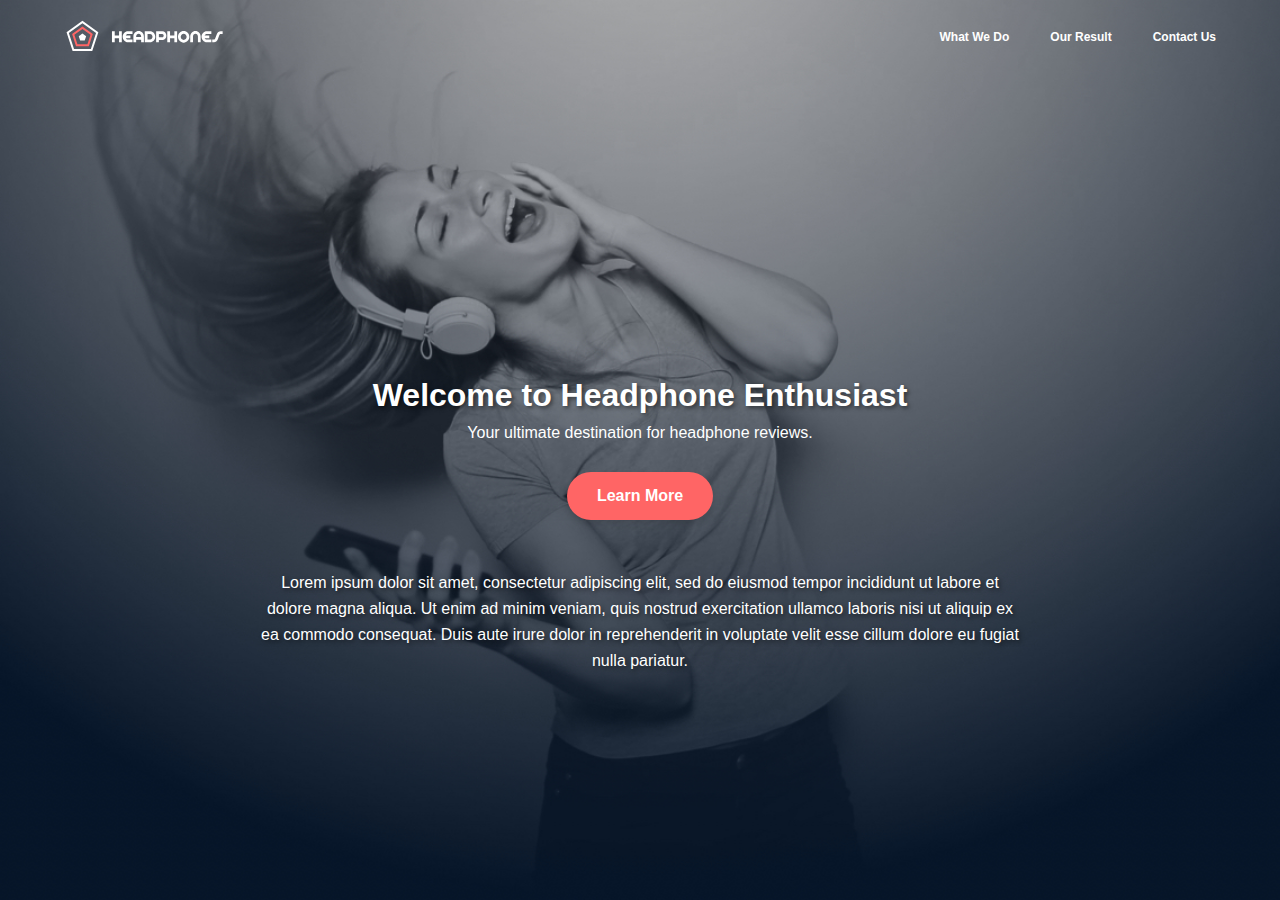
<file: 0-index.html>
<!DOCTYPE html>
<html lang="en">
<head>
    <meta charset="UTF-8" />
    <meta name="viewport" content="width=device-width, initial-scale=1.0" />
    <meta http-equiv="X-UA-Compatible" content="IE=edge" />
    <meta name="keywords" content="headphones, audio, reviews, comparisons, buying guides" />
    <meta name="author" content="Headphone Enthusiast" />
    <meta name="robots" content="index, follow" />
    <meta name="description" content="A website dedicated to headphones, featuring reviews, comparisons, and buying guides." />
    <link rel="stylesheet" href="0-styles.css" />
    <title>Headphone Enthusiast | Reviews, Comparisons & Buying Guides</title>
</head>
<body>
    <header>
        <div class="logo">
            <a href="/" aria-label="Headphone Enthusiast Home">
                <img src="assets/images/logo.svg" alt="Headphone Enthusiast logo" />
            </a>
        </div>
        <nav role="navigation" aria-label="Main navigation">
            <ul>
                <li><a href="#what-we-do">What We Do</a></li>
                <li><a href="#our-result">Our Result</a></li>
                <li><a href="#contact">Contact Us</a></li>
            </ul>
        </nav>
    </header>

    <main>
        <section class="hero" aria-labelledby="hero-heading">
            <h1 id="hero-heading">Welcome to Headphone Enthusiast</h1>
            <p>Your ultimate destination for headphone reviews.</p>
            <a href="#what-we-do" class="cta-button" aria-label="Learn more">Learn More</a>
            <p>
                Lorem ipsum dolor sit amet, consectetur adipiscing elit, sed do eiusmod tempor incididunt ut labore et dolore magna aliqua. Ut enim ad minim veniam, quis nostrud exercitation ullamco laboris nisi ut aliquip ex ea commodo consequat. Duis aute irure dolor in reprehenderit in voluptate velit esse cillum dolore eu fugiat nulla pariatur.
            </p>
        </section>
    </main>
</body>
</html>
</file>
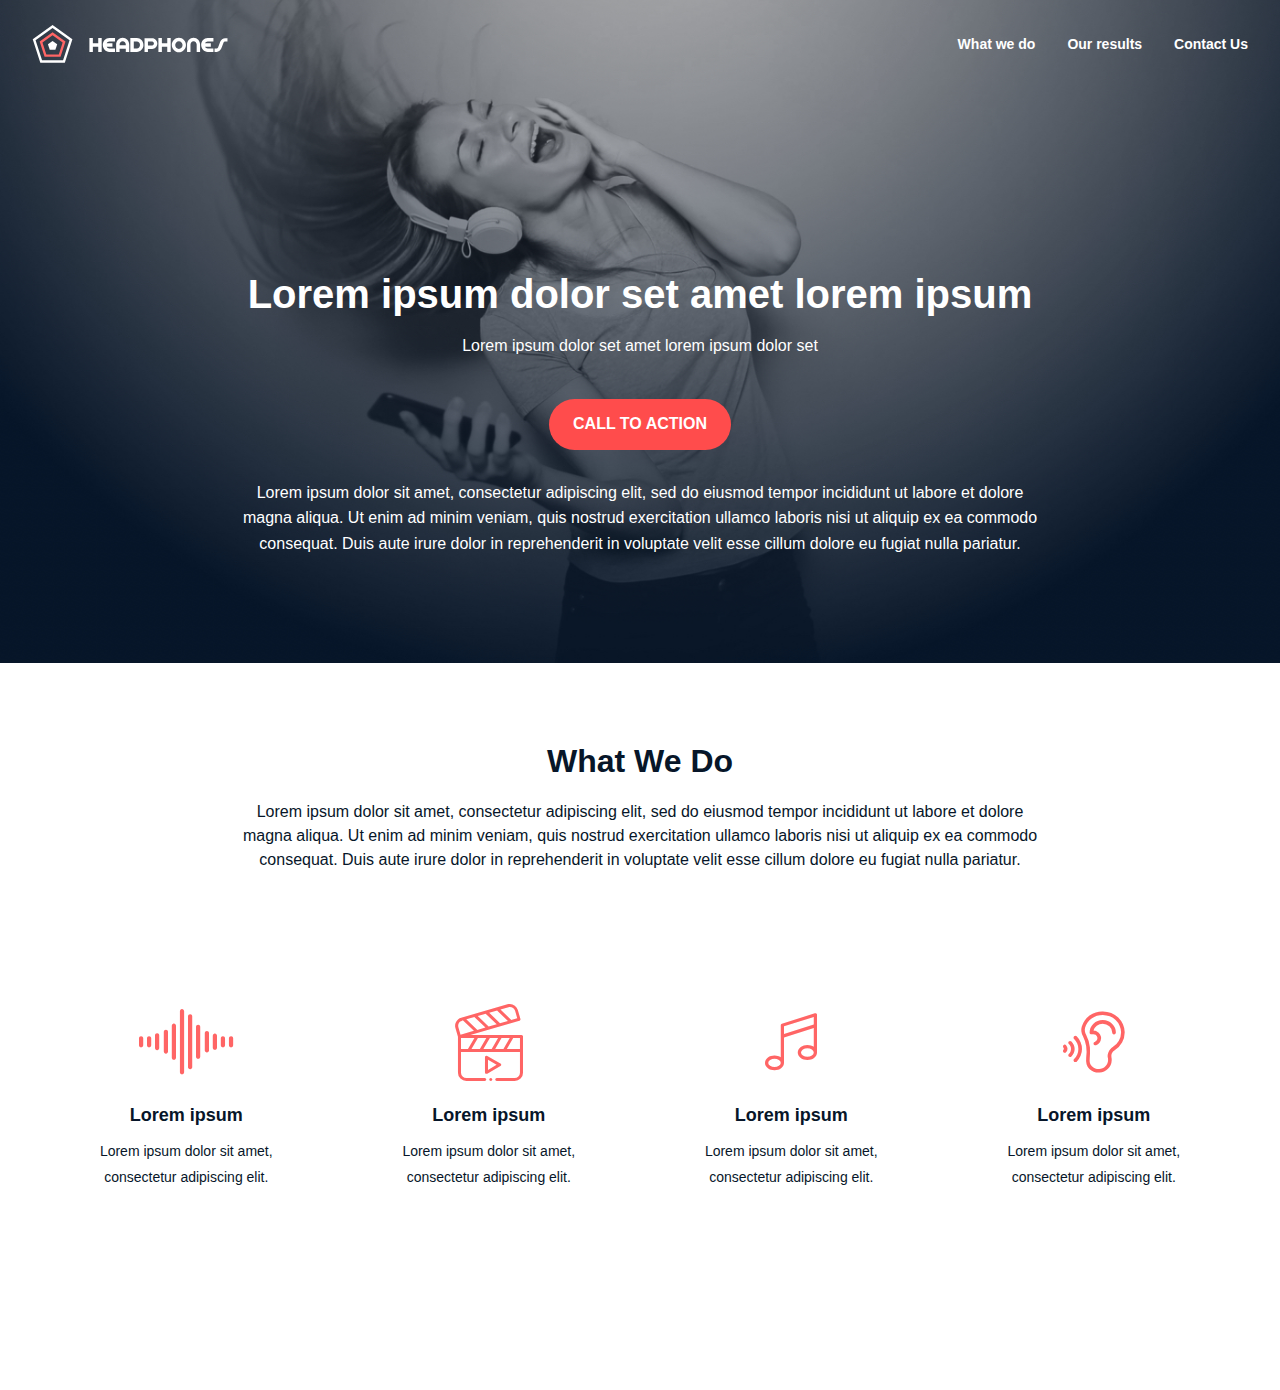
<file: 1-index.html>
<!DOCTYPE html>
<html lang="en">
<head>
    <meta charset="UTF-8" />
    <meta name="viewport" content="width=device-width, initial-scale=1.0" />
    <meta http-equiv="X-UA-Compatible" content="IE=edge" />
    <meta name="keywords" content="headphones, audio, reviews, comparisons, buying guides" />
    <meta name="author" content="Paula Jacqueline Bawuah" />
    <meta name="robots" content="index, follow" />
    <meta name="description" content="A website dedicated to headphones, featuring reviews, comparisons, and buying guides." />
    <link rel="stylesheet" href="https://cdnjs.cloudflare.com/ajax/libs/font-awesome/4.7.0/css/font-awesome.min.css">
    <link rel="stylesheet" href="1-styles.css" />
    <link rel="stylesheet" href="assets/holberton_school-icon/style.css">
    <title>Headphone Enthusiast | Reviews, Comparisons & Buying Guides</title>
</head>
    <body>
        <main>
            <section class="hero" aria-labelledby="hero-heading">
            <header class="hero-banner" role="banner">
                    <button class="hamburger" id="hamburger" aria-label="Toggle navigation menu">
                        <span class="holberton_school-icon-menu" aria-hidden="true"></span>
                    </button>
                    <a href="/" class="logo">
                    <img src="assets/images/logo.svg" alt="Headphones company logo" />
                    </a>
                    <nav class="nav-links" id="navLinks" role="navigation" aria-label="Main Navigation">
                        <ul>
                            <li><a href="#what-we-do">What we do</a></li>
                            <li><a href="#our-results">Our results</a></li>
                            <li><a href="#contact-us">Contact Us</a></li>
                        </ul>
                    </nav>
                </header>
                <div>
                    <h1 id="hero-heading">Lorem ipsum dolor set amet lorem ipsum</h1>
                    <p>Lorem ipsum dolor set amet lorem ipsum dolor set</p>
                    <a href="#what-we-do" class="cta-button" aria-label="Learn more">CALL TO ACTION</a>
                    <p>
                        Lorem ipsum dolor sit amet, consectetur adipiscing elit, sed do eiusmod tempor incididunt ut labore et dolore magna aliqua. Ut enim ad minim veniam, quis nostrud exercitation ullamco laboris nisi ut aliquip ex ea commodo consequat. Duis aute irure dolor in reprehenderit in voluptate velit esse cillum dolore eu fugiat nulla pariatur.
                    </p>
                </div>
            </section>
            <section aria-labelledby="what-we-do" class="what-we-do">
                <div>
                    <h2 id="what-we-do">What We Do</h2>
                    <p>
                    Lorem ipsum dolor sit amet, consectetur adipiscing elit, sed do eiusmod tempor incididunt ut labore et dolore magna aliqua. Ut enim ad minim veniam, quis nostrud exercitation ullamco laboris nisi ut aliquip ex ea commodo consequat. Duis aute irure dolor in reprehenderit in voluptate velit esse cillum dolore eu fugiat nulla pariatur.
                    </p>
                </div>

                <div class="features">
                    <article>
                        <span class="holberton_school-icon-ic_sound"></span>
                        <h3>Lorem ipsum</h3>
                        <p>Lorem ipsum dolor sit amet, consectetur adipiscing elit.</p>
                    </article>

                    <article>
                        <span class="holberton_school-icon-ic_video"></span>
                        <h3>Lorem ipsum</h3>
                        <p>Lorem ipsum dolor sit amet, consectetur adipiscing elit.</p>
                    </article>

                    <article>
                        <span class="holberton_school-icon-ic_music"></span>
                        <h3>Lorem ipsum</h3>
                        <p>Lorem ipsum dolor sit amet, consectetur adipiscing elit.</p>
                    </article>

                    <article>
                        <span class="holberton_school-icon-ic_hearing"></span>
                        <h3>Lorem ipsum</h3>
                        <p>Lorem ipsum dolor sit amet, consectetur adipiscing elit.</p>
                    </article>
                </div>
            </section>
        </main>
    </body>
</html>
</file>
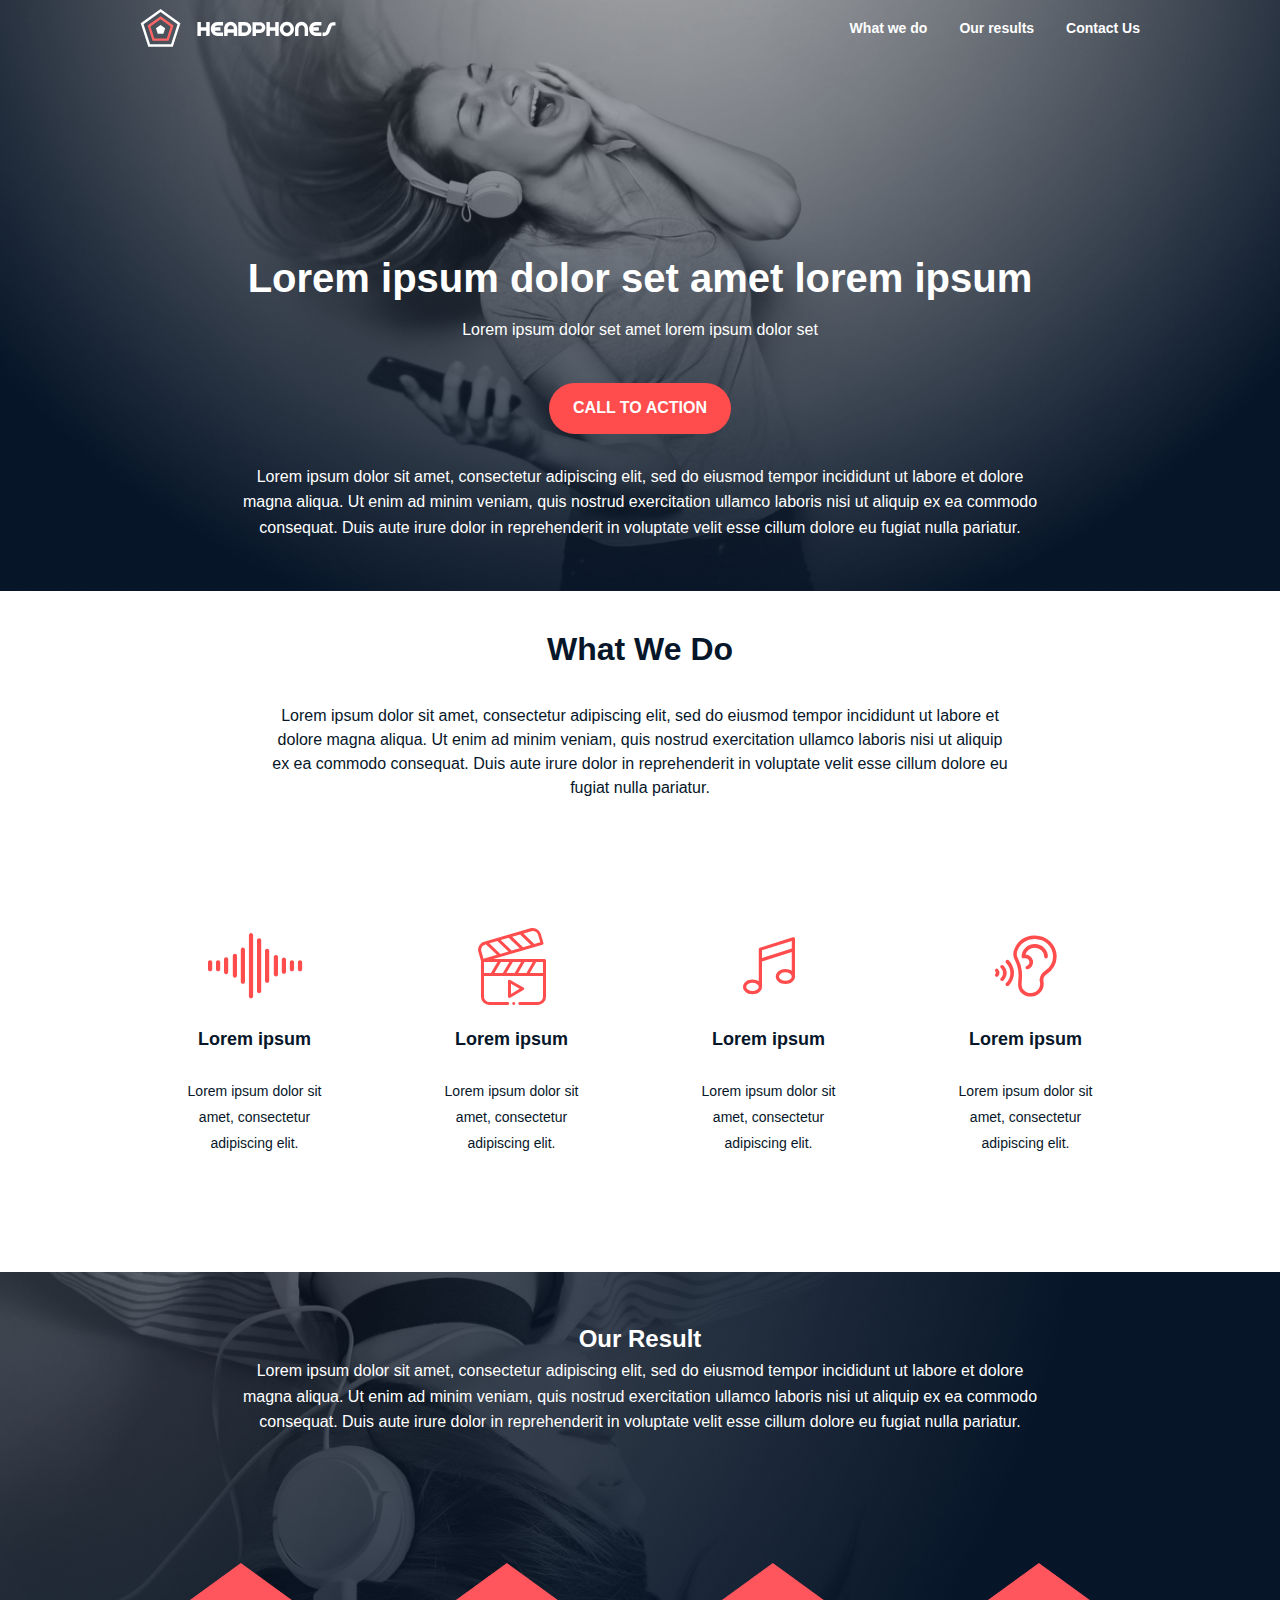
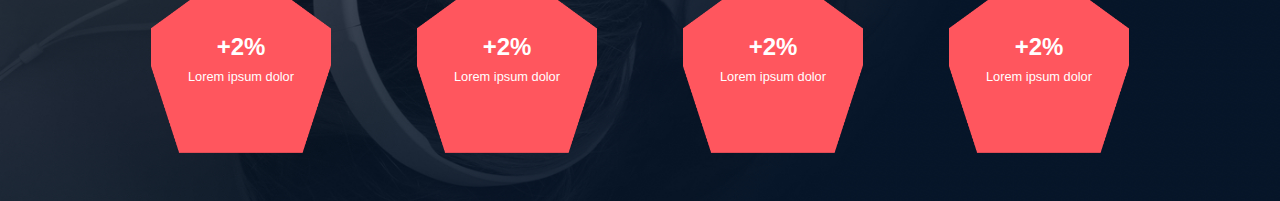
<file: 2-index.html>
<!DOCTYPE html>
<html lang="en">
<head>
    <meta charset="UTF-8" />
    <meta name="viewport" content="width=device-width, initial-scale=1.0" />
    <meta http-equiv="X-UA-Compatible" content="IE=edge" />
    <meta name="keywords" content="headphones, audio, reviews, comparisons, buying guides" />
    <meta name="author" content="Paula Jacqueline Bawuah" />
    <meta name="robots" content="index, follow" />
    <meta name="description" content="A website dedicated to headphones, featuring reviews, comparisons, and buying guides." />
    <link rel="stylesheet" href="https://cdnjs.cloudflare.com/ajax/libs/font-awesome/4.7.0/css/font-awesome.min.css">
    <link rel="stylesheet" href="2-styles.css" />
    <link rel="stylesheet" href="assets/holberton_school-icon/style.css">
    <title>Headphone Enthusiast | Reviews, Comparisons & Buying Guides</title>
</head>
    <body>
        <main>
            <section class="hero" aria-labelledby="hero-heading">
            <header class="hero-banner" role="banner">
                    <button class="hamburger" id="hamburger" aria-label="Toggle navigation menu">
                        <span class="holberton_school-icon-menu" aria-hidden="true"></span>
                    </button>
                    <a href="/" class="logo">
                    <img src="assets/images/logo.svg" alt="Headphones company logo" />
                    </a>
                    <nav class="nav-links" id="navLinks" role="navigation" aria-label="Main Navigation">
                        <ul>
                            <li><a href="#what-we-do">What we do</a></li>
                            <li><a href="#our-results">Our results</a></li>
                            <li><a href="#contact-us">Contact Us</a></li>
                        </ul>
                    </nav>
                </header>
                <div>
                    <h1 id="hero-heading">Lorem ipsum dolor set amet lorem ipsum</h1>
                    <p>Lorem ipsum dolor set amet lorem ipsum dolor set</p>
                    <a href="#what-we-do" class="cta-button" aria-label="Learn more">CALL TO ACTION</a>
                    <p>
                        Lorem ipsum dolor sit amet, consectetur adipiscing elit, sed do eiusmod tempor incididunt ut labore et dolore magna aliqua. Ut enim ad minim veniam, quis nostrud exercitation ullamco laboris nisi ut aliquip ex ea commodo consequat. Duis aute irure dolor in reprehenderit in voluptate velit esse cillum dolore eu fugiat nulla pariatur.
                    </p>
                </div>
            </section>
            <section aria-labelledby="what-we-do" class="what-we-do">
                <div>
                    <h2 id="what-we-do">What We Do</h2>
                    <p>
                    Lorem ipsum dolor sit amet, consectetur adipiscing elit, sed do eiusmod tempor incididunt ut labore et dolore magna aliqua. Ut enim ad minim veniam, quis nostrud exercitation ullamco laboris nisi ut aliquip ex ea commodo consequat. Duis aute irure dolor in reprehenderit in voluptate velit esse cillum dolore eu fugiat nulla pariatur.
                    </p>
                </div>

                <div class="features">
                    <article>
                        <span class="holberton_school-icon-ic_sound"></span>
                        <h3>Lorem ipsum</h3>
                        <p>Lorem ipsum dolor sit amet, consectetur adipiscing elit.</p>
                    </article>

                    <article>
                        <span class="holberton_school-icon-ic_video"></span>
                        <h3>Lorem ipsum</h3>
                        <p>Lorem ipsum dolor sit amet, consectetur adipiscing elit.</p>
                    </article>

                    <article>
                        <span class="holberton_school-icon-ic_music"></span>
                        <h3>Lorem ipsum</h3>
                        <p>Lorem ipsum dolor sit amet, consectetur adipiscing elit.</p>
                    </article>

                    <article>
                        <span class="holberton_school-icon-ic_hearing"></span>
                        <h3>Lorem ipsum</h3>
                        <p>Lorem ipsum dolor sit amet, consectetur adipiscing elit.</p>
                    </article>
                </div>
            </section>
            <div class="our-result" aria-labelledby="our-result">
                <div class="our-result-container">
                    <h2 id="our-result">Our Result</h2>
                    <p>
                    Lorem ipsum dolor sit amet, consectetur adipiscing elit, sed do eiusmod tempor incididunt ut labore et dolore magna aliqua. Ut enim ad minim veniam, quis nostrud exercitation ullamco laboris nisi ut aliquip ex ea commodo consequat. Duis aute irure dolor in reprehenderit in voluptate velit esse cillum dolore eu fugiat nulla pariatur.
                    </p>
                </div>
                <div class="stats">
                    <div class="stat-item">
                        <h3>+2%</h3>
                        <p>Lorem ipsum dolor</p>
                    </div>
                    <div class="stat-item">
                        <h3>+2%</h3>
                        <p>Lorem ipsum dolor</p>
                    </div>
                    <div class="stat-item">
                        <h3>+2%</h3>
                        <p>Lorem ipsum dolor</p>
                    </div>
                    <div class="stat-item">
                        <h3>+2%</h3>
                        <p>Lorem ipsum dolor</p>
                    </div>
                </div>
                </div>
            </section>
        </main>
    </body>
</html>
</file>
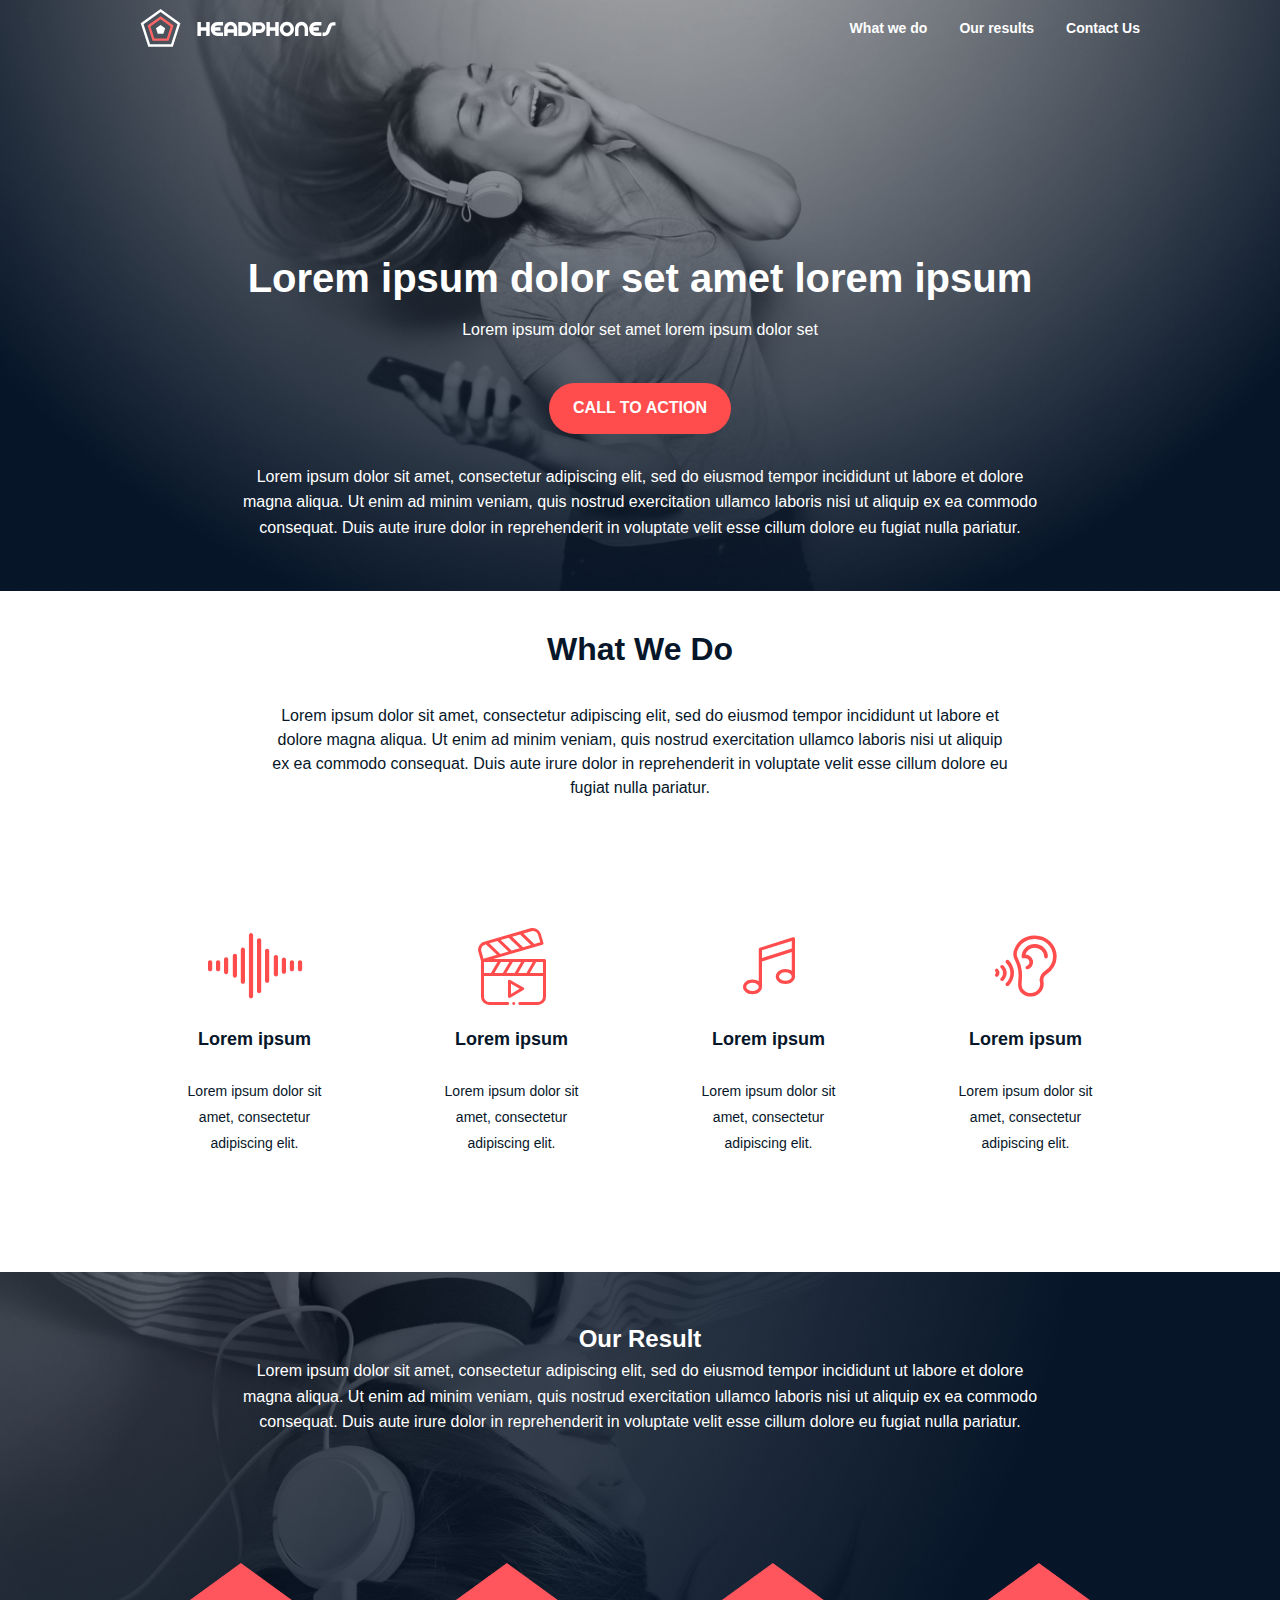
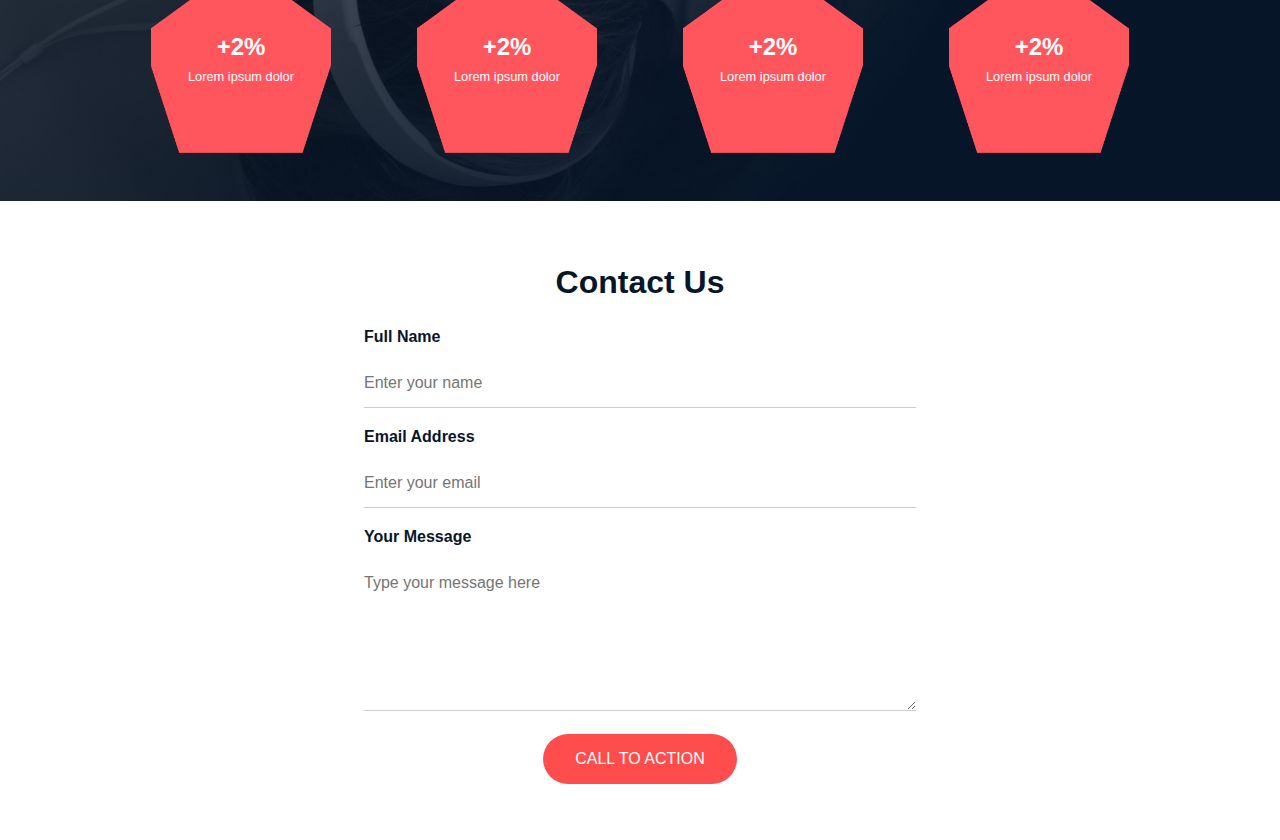
<file: 3-index.html>
<!DOCTYPE html>
<html lang="en">
<head>
    <meta charset="UTF-8" />
    <meta name="viewport" content="width=device-width, initial-scale=1.0" />
    <meta http-equiv="X-UA-Compatible" content="IE=edge" />
    <meta name="keywords" content="headphones, audio, reviews, comparisons, buying guides" />
    <meta name="author" content="Paula Jacqueline Bawuah" />
    <meta name="robots" content="index, follow" />
    <meta name="description" content="A website dedicated to headphones, featuring reviews, comparisons, and buying guides." />
    <link rel="stylesheet" href="https://cdnjs.cloudflare.com/ajax/libs/font-awesome/4.7.0/css/font-awesome.min.css">
    <link rel="stylesheet" href="3-styles.css" />
    <link rel="stylesheet" href="assets/holberton_school-icon/style.css">
    <title>Headphone Enthusiast | Reviews, Comparisons & Buying Guides</title>
</head>
    <body>
        <main>
            <section class="hero" aria-labelledby="hero-heading">
            <header class="hero-banner" role="banner">
                    <button class="hamburger" id="hamburger" aria-label="Toggle navigation menu">
                        <span class="holberton_school-icon-menu" aria-hidden="true"></span>
                    </button>
                    <a href="/" class="logo">
                    <img src="assets/images/logo.svg" alt="Headphones company logo" />
                    </a>
                    <nav class="nav-links" id="navLinks" role="navigation" aria-label="Main Navigation">
                        <ul>
                            <li><a href="#what-we-do">What we do</a></li>
                            <li><a href="#our-results">Our results</a></li>
                            <li><a href="#contact-us">Contact Us</a></li>
                        </ul>
                    </nav>
                </header>
                <div>
                    <h1 id="hero-heading">Lorem ipsum dolor set amet lorem ipsum</h1>
                    <p>Lorem ipsum dolor set amet lorem ipsum dolor set</p>
                    <a href="#what-we-do" class="cta-button" aria-label="Learn more">CALL TO ACTION</a>
                    <p>
                        Lorem ipsum dolor sit amet, consectetur adipiscing elit, sed do eiusmod tempor incididunt ut labore et dolore magna aliqua. Ut enim ad minim veniam, quis nostrud exercitation ullamco laboris nisi ut aliquip ex ea commodo consequat. Duis aute irure dolor in reprehenderit in voluptate velit esse cillum dolore eu fugiat nulla pariatur.
                    </p>
                </div>
            </section>
            <section aria-labelledby="what-we-do" class="what-we-do">
                <div>
                    <h2 id="what-we-do">What We Do</h2>
                    <p>
                    Lorem ipsum dolor sit amet, consectetur adipiscing elit, sed do eiusmod tempor incididunt ut labore et dolore magna aliqua. Ut enim ad minim veniam, quis nostrud exercitation ullamco laboris nisi ut aliquip ex ea commodo consequat. Duis aute irure dolor in reprehenderit in voluptate velit esse cillum dolore eu fugiat nulla pariatur.
                    </p>
                </div>

                <div class="features">
                    <article>
                        <span class="holberton_school-icon-ic_sound"></span>
                        <h3>Lorem ipsum</h3>
                        <p>Lorem ipsum dolor sit amet, consectetur adipiscing elit.</p>
                    </article>

                    <article>
                        <span class="holberton_school-icon-ic_video"></span>
                        <h3>Lorem ipsum</h3>
                        <p>Lorem ipsum dolor sit amet, consectetur adipiscing elit.</p>
                    </article>

                    <article>
                        <span class="holberton_school-icon-ic_music"></span>
                        <h3>Lorem ipsum</h3>
                        <p>Lorem ipsum dolor sit amet, consectetur adipiscing elit.</p>
                    </article>

                    <article>
                        <span class="holberton_school-icon-ic_hearing"></span>
                        <h3>Lorem ipsum</h3>
                        <p>Lorem ipsum dolor sit amet, consectetur adipiscing elit.</p>
                    </article>
                </div>
            </section>
            <div class="our-result" aria-labelledby="our-result">
                <div class="our-result-container">
                    <h2 id="our-result">Our Result</h2>
                    <p>
                    Lorem ipsum dolor sit amet, consectetur adipiscing elit, sed do eiusmod tempor incididunt ut labore et dolore magna aliqua. Ut enim ad minim veniam, quis nostrud exercitation ullamco laboris nisi ut aliquip ex ea commodo consequat. Duis aute irure dolor in reprehenderit in voluptate velit esse cillum dolore eu fugiat nulla pariatur.
                    </p>
                </div>
                <div class="stats">
                    <div class="stat-item">
                        <h3>+2%</h3>
                        <p>Lorem ipsum dolor</p>
                    </div>
                    <div class="stat-item">
                        <h3>+2%</h3>
                        <p>Lorem ipsum dolor</p>
                    </div>
                    <div class="stat-item">
                        <h3>+2%</h3>
                        <p>Lorem ipsum dolor</p>
                    </div>
                    <div class="stat-item">
                        <h3>+2%</h3>
                        <p>Lorem ipsum dolor</p>
                    </div>
                </div>
                </div>
            </section>
            <section aria-labelledby="contact-heading" class="contact">
        <h1 id="contact-heading">Contact Us</h1>
        <form action="#" method="post">
            
            <!-- Name Field -->
            <div class="form-group">
                <label for="name">Full Name</label>
                <input type="text" id="name" name="name" required aria-required="true" placeholder="Enter your name">
            </div>

            <!-- Email Field -->
            <div class="form-group">
                <label for="email">Email Address</label>
                <input type="email" id="email" name="email" required aria-required="true" placeholder="Enter your email">
            </div>

            <!-- Message Field -->
            <div class="form-group">
                <label for="message">Your Message</label>
                <textarea id="message" name="message" rows="5" required aria-required="true" placeholder="Type your message here"></textarea>
            </div>

            <!-- Submit Button -->
            <button class="submit" type="submit">CALL TO ACTION</button>

        </form>
    </section>
        </main>
    </body>
</html>
</file>
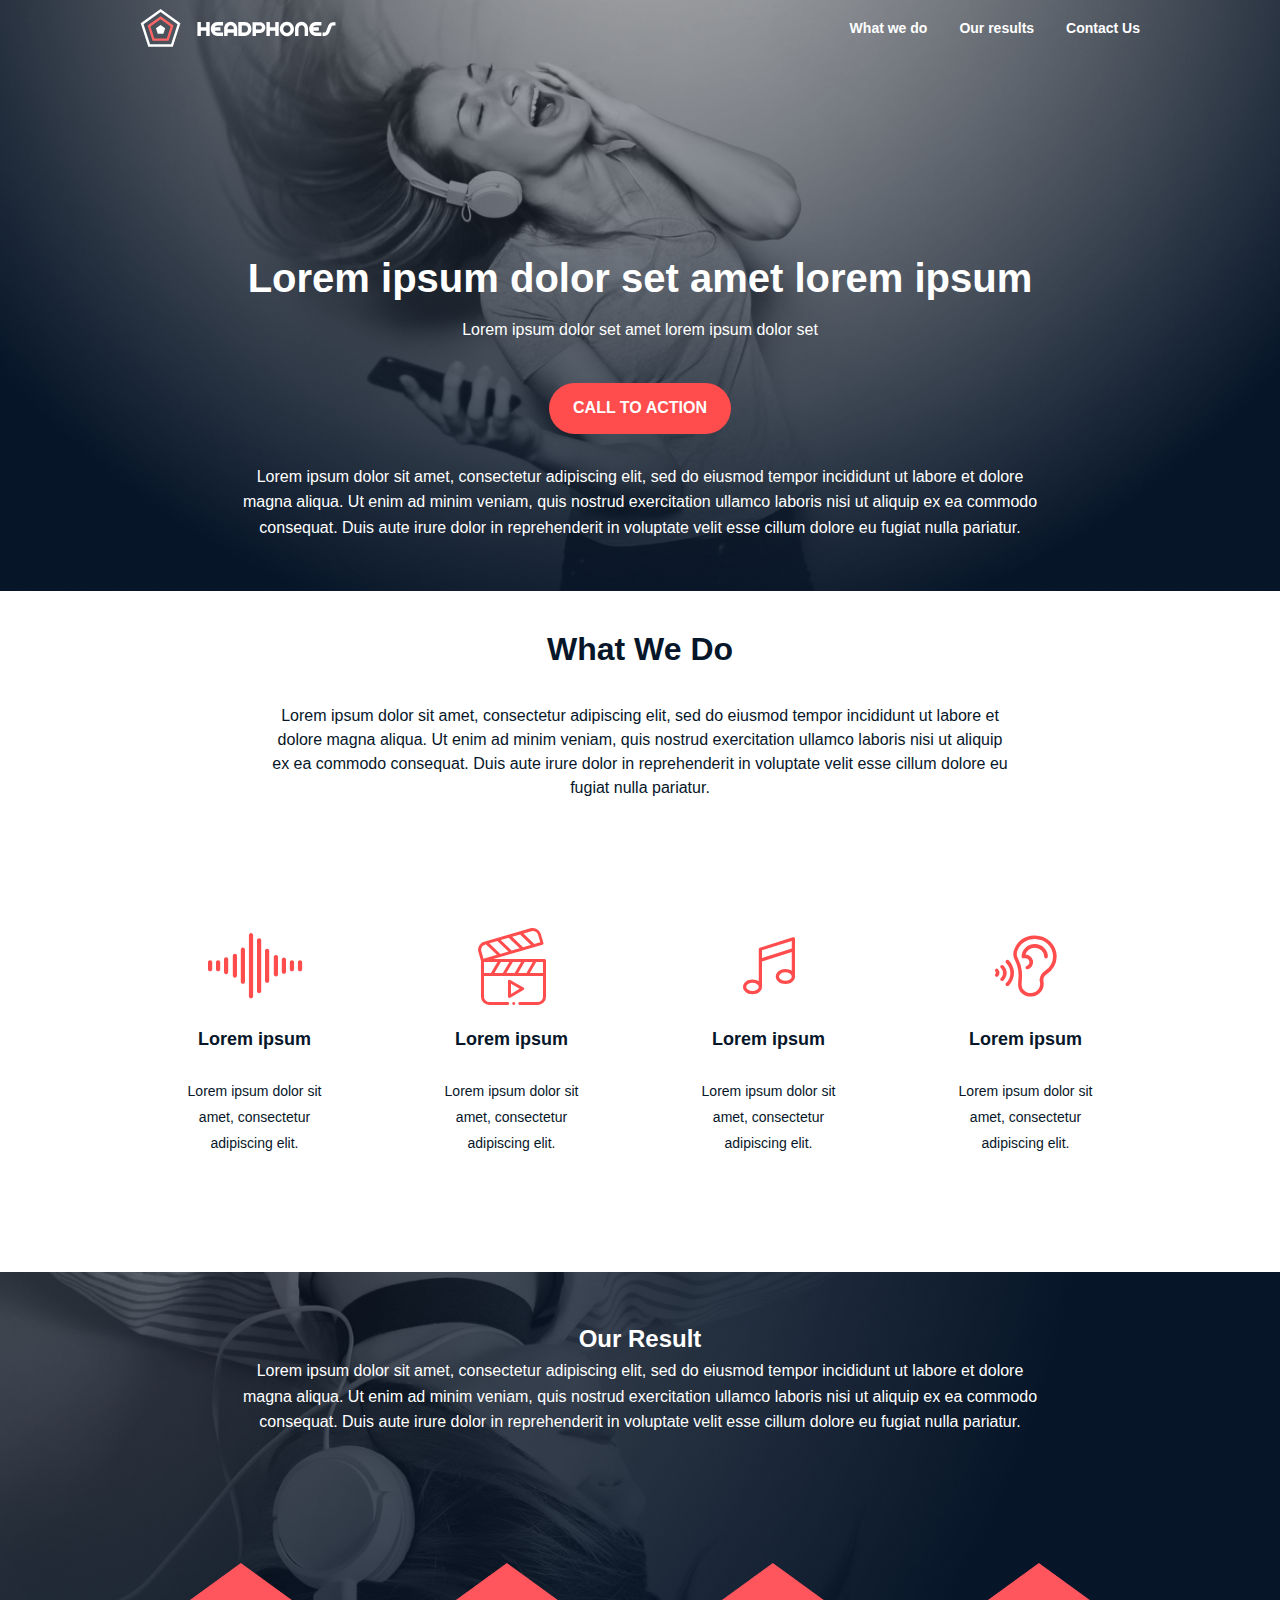
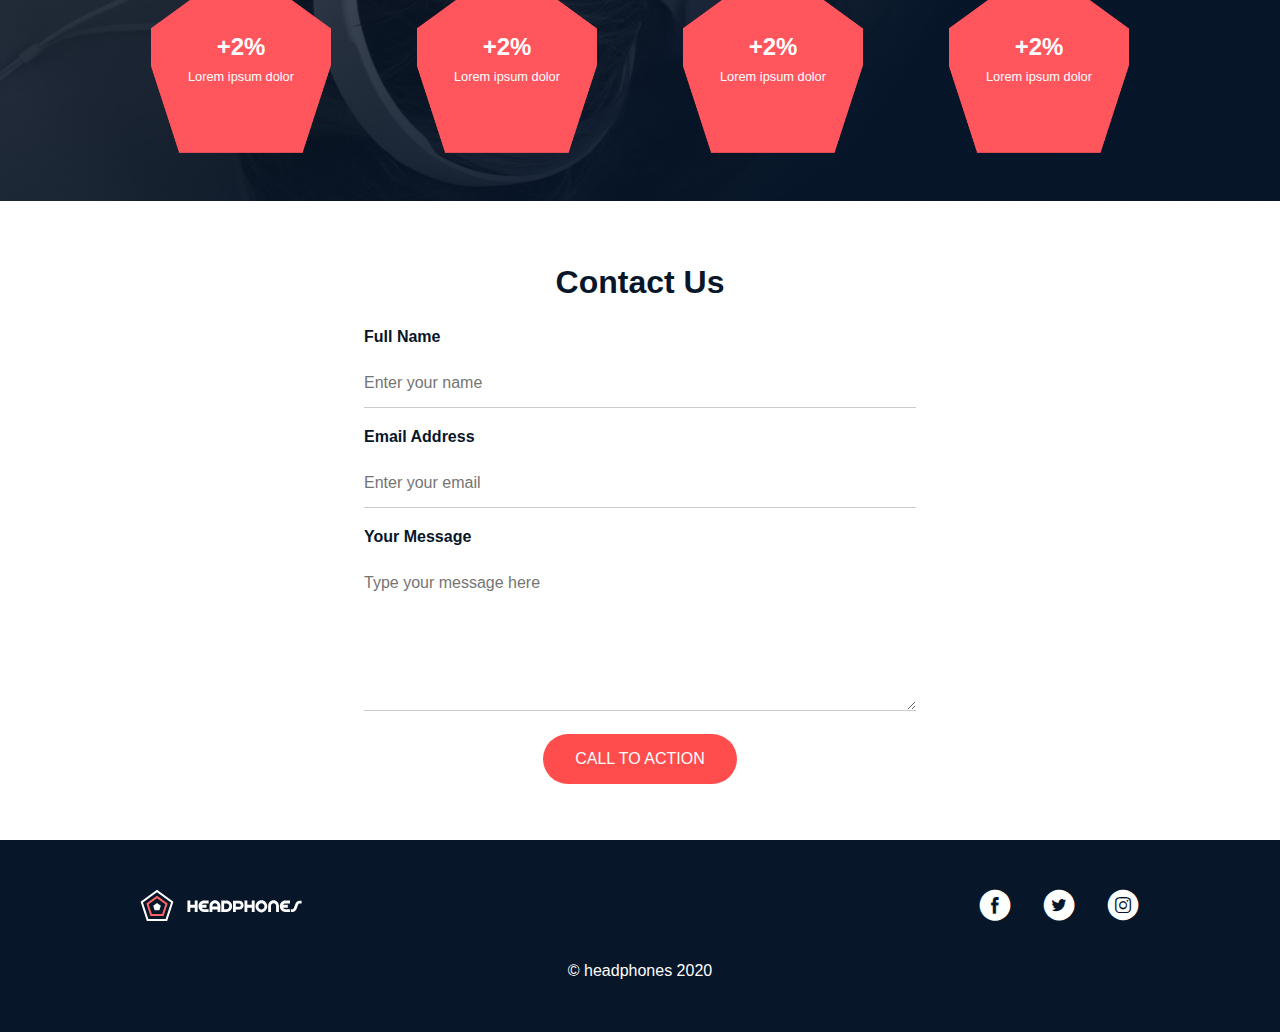
<file: 4-index.html>
<!DOCTYPE html>
<html lang="en">
<head>
    <meta charset="UTF-8" />
    <meta name="viewport" content="width=device-width, initial-scale=1.0" />
    <meta http-equiv="X-UA-Compatible" content="IE=edge" />
    <meta name="keywords" content="headphones, audio, reviews, comparisons, buying guides" />
    <meta name="author" content="Paula Jacqueline Bawuah" />
    <meta name="robots" content="index, follow" />
    <meta name="description" content="A website dedicated to headphones, featuring reviews, comparisons, and buying guides." />
    <link rel="stylesheet" href="https://cdnjs.cloudflare.com/ajax/libs/font-awesome/4.7.0/css/font-awesome.min.css">
    <link rel="stylesheet" href="4-styles.css" />
    <link rel="stylesheet" href="assets/holberton_school-icon/style.css">
    <title>Headphone Enthusiast | Reviews, Comparisons & Buying Guides</title>
</head>
    <body>
        <main>
            <section class="hero" aria-labelledby="hero-heading">
            <header class="hero-banner" role="banner">
                    <button class="hamburger" id="hamburger" aria-label="Toggle navigation menu">
                        <span class="holberton_school-icon-menu" aria-hidden="true"></span>
                    </button>
                    <a href="/" class="logo">
                    <img src="assets/images/logo.svg" alt="Headphones company logo" />
                    </a>
                    <nav class="nav-links" id="navLinks" role="navigation" aria-label="Main Navigation">
                        <ul>
                            <li><a href="#what-we-do">What we do</a></li>
                            <li><a href="#our-results">Our results</a></li>
                            <li><a href="#contact-us">Contact Us</a></li>
                        </ul>
                    </nav>
                </header>
                <div>
                    <h1 id="hero-heading">Lorem ipsum dolor set amet lorem ipsum</h1>
                    <p>Lorem ipsum dolor set amet lorem ipsum dolor set</p>
                    <a href="#what-we-do" class="cta-button" aria-label="Learn more">CALL TO ACTION</a>
                    <p>
                        Lorem ipsum dolor sit amet, consectetur adipiscing elit, sed do eiusmod tempor incididunt ut labore et dolore magna aliqua. Ut enim ad minim veniam, quis nostrud exercitation ullamco laboris nisi ut aliquip ex ea commodo consequat. Duis aute irure dolor in reprehenderit in voluptate velit esse cillum dolore eu fugiat nulla pariatur.
                    </p>
                </div>
            </section>
            <section aria-labelledby="what-we-do" class="what-we-do">
                <div>
                    <h2 id="what-we-do">What We Do</h2>
                    <p>
                    Lorem ipsum dolor sit amet, consectetur adipiscing elit, sed do eiusmod tempor incididunt ut labore et dolore magna aliqua. Ut enim ad minim veniam, quis nostrud exercitation ullamco laboris nisi ut aliquip ex ea commodo consequat. Duis aute irure dolor in reprehenderit in voluptate velit esse cillum dolore eu fugiat nulla pariatur.
                    </p>
                </div>

                <div class="features">
                    <article>
                        <span class="holberton_school-icon-ic_sound"></span>
                        <h3>Lorem ipsum</h3>
                        <p>Lorem ipsum dolor sit amet, consectetur adipiscing elit.</p>
                    </article>

                    <article>
                        <span class="holberton_school-icon-ic_video"></span>
                        <h3>Lorem ipsum</h3>
                        <p>Lorem ipsum dolor sit amet, consectetur adipiscing elit.</p>
                    </article>

                    <article>
                        <span class="holberton_school-icon-ic_music"></span>
                        <h3>Lorem ipsum</h3>
                        <p>Lorem ipsum dolor sit amet, consectetur adipiscing elit.</p>
                    </article>

                    <article>
                        <span class="holberton_school-icon-ic_hearing"></span>
                        <h3>Lorem ipsum</h3>
                        <p>Lorem ipsum dolor sit amet, consectetur adipiscing elit.</p>
                    </article>
                </div>
            </section>
            <div class="our-result" aria-labelledby="our-result">
                <div class="our-result-container">
                    <h2 id="our-result">Our Result</h2>
                    <p>
                    Lorem ipsum dolor sit amet, consectetur adipiscing elit, sed do eiusmod tempor incididunt ut labore et dolore magna aliqua. Ut enim ad minim veniam, quis nostrud exercitation ullamco laboris nisi ut aliquip ex ea commodo consequat. Duis aute irure dolor in reprehenderit in voluptate velit esse cillum dolore eu fugiat nulla pariatur.
                    </p>
                </div>
                <div class="stats">
                    <div class="stat-item">
                        <h3>+2%</h3>
                        <p>Lorem ipsum dolor</p>
                    </div>
                    <div class="stat-item">
                        <h3>+2%</h3>
                        <p>Lorem ipsum dolor</p>
                    </div>
                    <div class="stat-item">
                        <h3>+2%</h3>
                        <p>Lorem ipsum dolor</p>
                    </div>
                    <div class="stat-item">
                        <h3>+2%</h3>
                        <p>Lorem ipsum dolor</p>
                    </div>
                </div>
                </div>
            </section>
            <section aria-labelledby="contact-heading" class="contact">
                <h1 id="contact-heading">Contact Us</h1>
                <form action="#" method="post">
                    
                    <!-- Name Field -->
                    <div class="form-group">
                        <label for="name">Full Name</label>
                        <input type="text" id="name" name="name" required aria-required="true" placeholder="Enter your name">
                    </div>

                    <!-- Email Field -->
                    <div class="form-group">
                        <label for="email">Email Address</label>
                        <input type="email" id="email" name="email" required aria-required="true" placeholder="Enter your email">
                    </div>

                    <!-- Message Field -->
                    <div class="form-group">
                        <label for="message">Your Message</label>
                        <textarea id="message" name="message" rows="5" required aria-required="true" placeholder="Type your message here"></textarea>
                    </div>

                    <!-- Submit Button -->
                    <button class="submit" type="submit">CALL TO ACTION</button>

                </form>
            </section>
        </main>
        <footer>
            <div class="copy">
                <div class="footer-logo">
                    <div>
                        <img src="assets/images/logo.svg" alt="logo">
                    </div>
                    <div class="icon">
                        <span class="holberton_school-icon-ic_facebook"></span>
                        <span class="holberton_school-icon-ic_twitter"></span>
                        <span class="holberton_school-icon-ic_instagram"></span>
                    </div>
                </div>
                <div class="copyright">
                    <p>&copy; headphones 2020</p>
                </div>
            </div>
        </footer>
    </body>
</html>
</file>
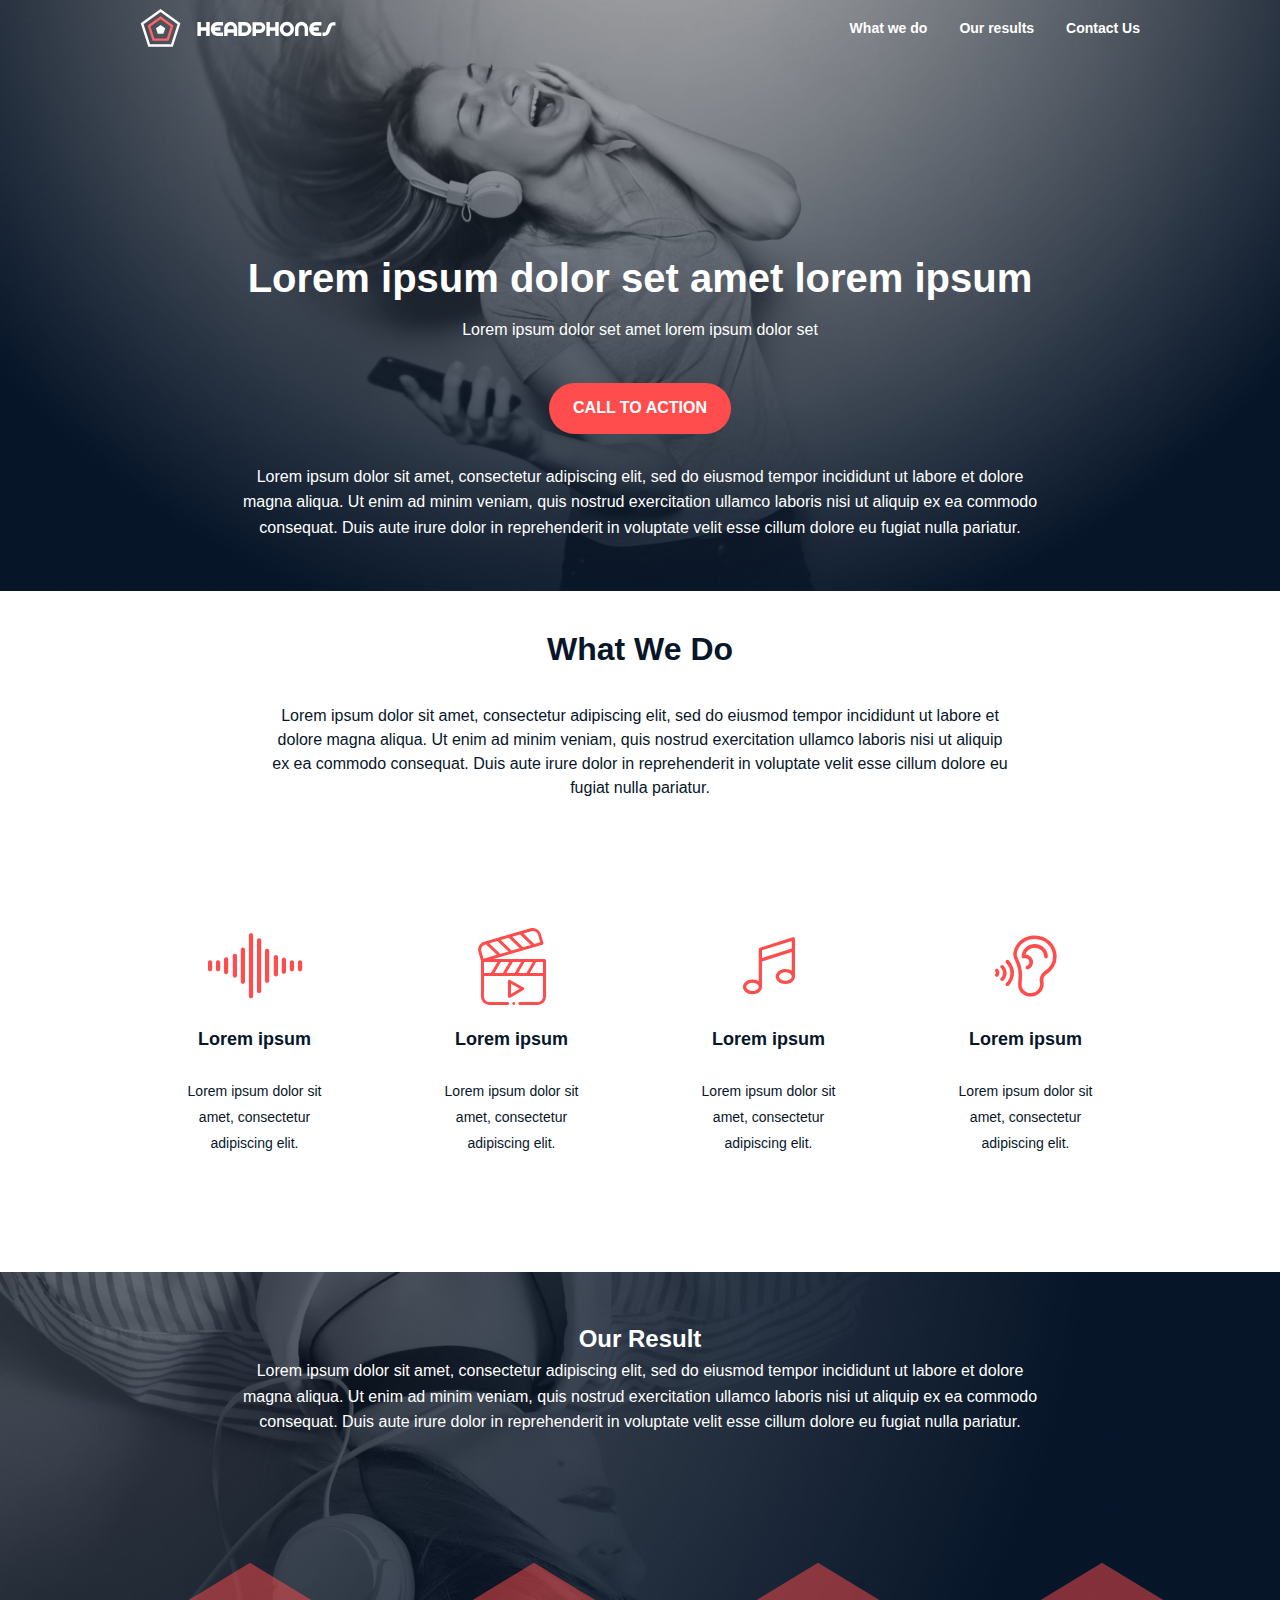
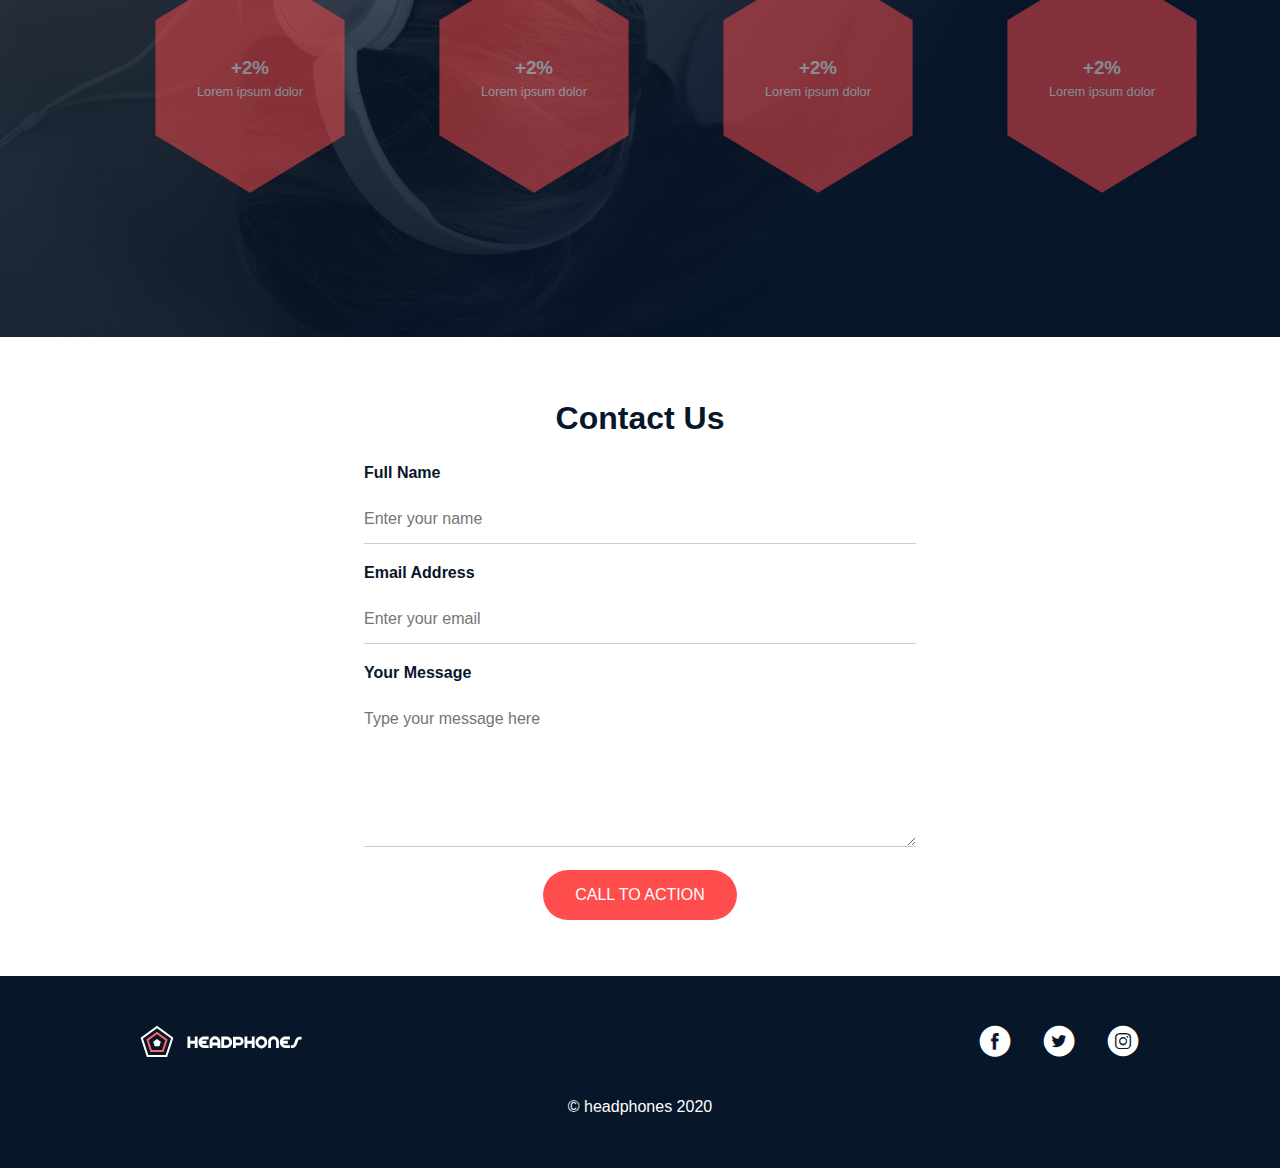
<file: 7-index.html>
<!DOCTYPE html>
<html lang="en">
<head>
    <meta charset="UTF-8" />
    <meta name="viewport" content="width=device-width, initial-scale=1.0" />
    <meta http-equiv="X-UA-Compatible" content="IE=edge" />
    <meta name="keywords" content="headphones, audio, reviews, comparisons, buying guides" />
    <meta name="author" content="Paula Jacqueline Bawuah" />
    <meta name="robots" content="index, follow" />
    <meta name="description" content="A website dedicated to headphones, featuring reviews, comparisons, and buying guides." />
    <link rel="stylesheet" href="https://cdnjs.cloudflare.com/ajax/libs/font-awesome/4.7.0/css/font-awesome.min.css">
    <link rel="stylesheet" href="7-styles.css" />
    <link rel="stylesheet" href="assets/holberton_school-icon/style.css">
    <title>Headphone Enthusiast | Reviews, Comparisons & Buying Guides</title>
</head>
    <body>
        <main>
            <section class="hero" aria-labelledby="hero-heading">
            <header class="hero-banner" role="banner">
                    <button class="hamburger" id="hamburger" aria-label="Toggle navigation menu">
                        <span class="holberton_school-icon-menu" aria-hidden="true"></span>
                    </button>
                    <a href="/" class="logo">
                    <img src="assets/images/logo.svg" alt="Headphones company logo" />
                    </a>
                    <nav class="nav-links" id="navLinks" role="navigation" aria-label="Main Navigation">
                        <ul>
                            <li><a href="#what-we-do">What we do</a></li>
                            <li><a href="#our-results">Our results</a></li>
                            <li><a href="#contact-us">Contact Us</a></li>
                        </ul>
                    </nav>
                </header>
                <div>
                    <h1 id="hero-heading">Lorem ipsum dolor set amet lorem ipsum</h1>
                    <p>Lorem ipsum dolor set amet lorem ipsum dolor set</p>
                    <a href="#what-we-do" class="cta-button" aria-label="Learn more">CALL TO ACTION</a>
                    <p>
                        Lorem ipsum dolor sit amet, consectetur adipiscing elit, sed do eiusmod tempor incididunt ut labore et dolore magna aliqua. Ut enim ad minim veniam, quis nostrud exercitation ullamco laboris nisi ut aliquip ex ea commodo consequat. Duis aute irure dolor in reprehenderit in voluptate velit esse cillum dolore eu fugiat nulla pariatur.
                    </p>
                </div>
            </section>
            <section aria-labelledby="what-we-do" class="what-we-do">
                <div>
                    <h2 id="what-we-do">What We Do</h2>
                    <p>
                    Lorem ipsum dolor sit amet, consectetur adipiscing elit, sed do eiusmod tempor incididunt ut labore et dolore magna aliqua. Ut enim ad minim veniam, quis nostrud exercitation ullamco laboris nisi ut aliquip ex ea commodo consequat. Duis aute irure dolor in reprehenderit in voluptate velit esse cillum dolore eu fugiat nulla pariatur.
                    </p>
                </div>

                <div class="features">
                    <article>
                        <span class="holberton_school-icon-ic_sound"></span>
                        <h3>Lorem ipsum</h3>
                        <p>Lorem ipsum dolor sit amet, consectetur adipiscing elit.</p>
                    </article>

                    <article>
                        <span class="holberton_school-icon-ic_video"></span>
                        <h3>Lorem ipsum</h3>
                        <p>Lorem ipsum dolor sit amet, consectetur adipiscing elit.</p>
                    </article>

                    <article>
                        <span class="holberton_school-icon-ic_music"></span>
                        <h3>Lorem ipsum</h3>
                        <p>Lorem ipsum dolor sit amet, consectetur adipiscing elit.</p>
                    </article>

                    <article>
                        <span class="holberton_school-icon-ic_hearing"></span>
                        <h3>Lorem ipsum</h3>
                        <p>Lorem ipsum dolor sit amet, consectetur adipiscing elit.</p>
                    </article>
                </div>
            </section>
            <div class="our-result" aria-labelledby="our-result">
                <div class="our-result-container">
                    <h2 id="our-result">Our Result</h2>
                    <p>
                    Lorem ipsum dolor sit amet, consectetur adipiscing elit, sed do eiusmod tempor incididunt ut labore et dolore magna aliqua. Ut enim ad minim veniam, quis nostrud exercitation ullamco laboris nisi ut aliquip ex ea commodo consequat. Duis aute irure dolor in reprehenderit in voluptate velit esse cillum dolore eu fugiat nulla pariatur.
                    </p>
                </div>
                <div class="stats">
                    <div class="stat-item">
                        <h3>+2%</h3>
                        <p>Lorem ipsum dolor</p>
                    </div>
                    <div class="stat-item">
                        <h3>+2%</h3>
                        <p>Lorem ipsum dolor</p>
                    </div>
                    <div class="stat-item">
                        <h3>+2%</h3>
                        <p>Lorem ipsum dolor</p>
                    </div>
                    <div class="stat-item">
                        <h3>+2%</h3>
                        <p>Lorem ipsum dolor</p>
                    </div>
                </div>
                </div>
            </section>
            <section aria-labelledby="contact-heading" class="contact">
                <h1 id="contact-heading">Contact Us</h1>
                <form action="#" method="post">
                    
                    <!-- Name Field -->
                    <div class="form-group">
                        <label for="name">Full Name</label>
                        <input type="text" id="name" name="name" required aria-required="true" placeholder="Enter your name">
                    </div>

                    <!-- Email Field -->
                    <div class="form-group">
                        <label for="email">Email Address</label>
                        <input type="email" id="email" name="email" required aria-required="true" placeholder="Enter your email">
                    </div>

                    <!-- Message Field -->
                    <div class="form-group">
                        <label for="message">Your Message</label>
                        <textarea id="message" name="message" rows="5" required aria-required="true" placeholder="Type your message here"></textarea>
                    </div>

                    <!-- Submit Button -->
                    <button class="submit" type="submit">CALL TO ACTION</button>

                </form>
            </section>
        </main>
        <footer>
            <div class="copy">
                <div class="footer-logo">
                    <div>
                        <img src="assets/images/logo.svg" alt="logo">
                    </div>
                    <div class="icon">
                        <span class="holberton_school-icon-ic_facebook"></span>
                        <span class="holberton_school-icon-ic_twitter"></span>
                        <span class="holberton_school-icon-ic_instagram"></span>
                    </div>
                </div>
                <div class="copyright">
                    <p>&copy; headphones 2020</p>
                </div>
            </div>
        </footer>
    </body>
</html>
</file>
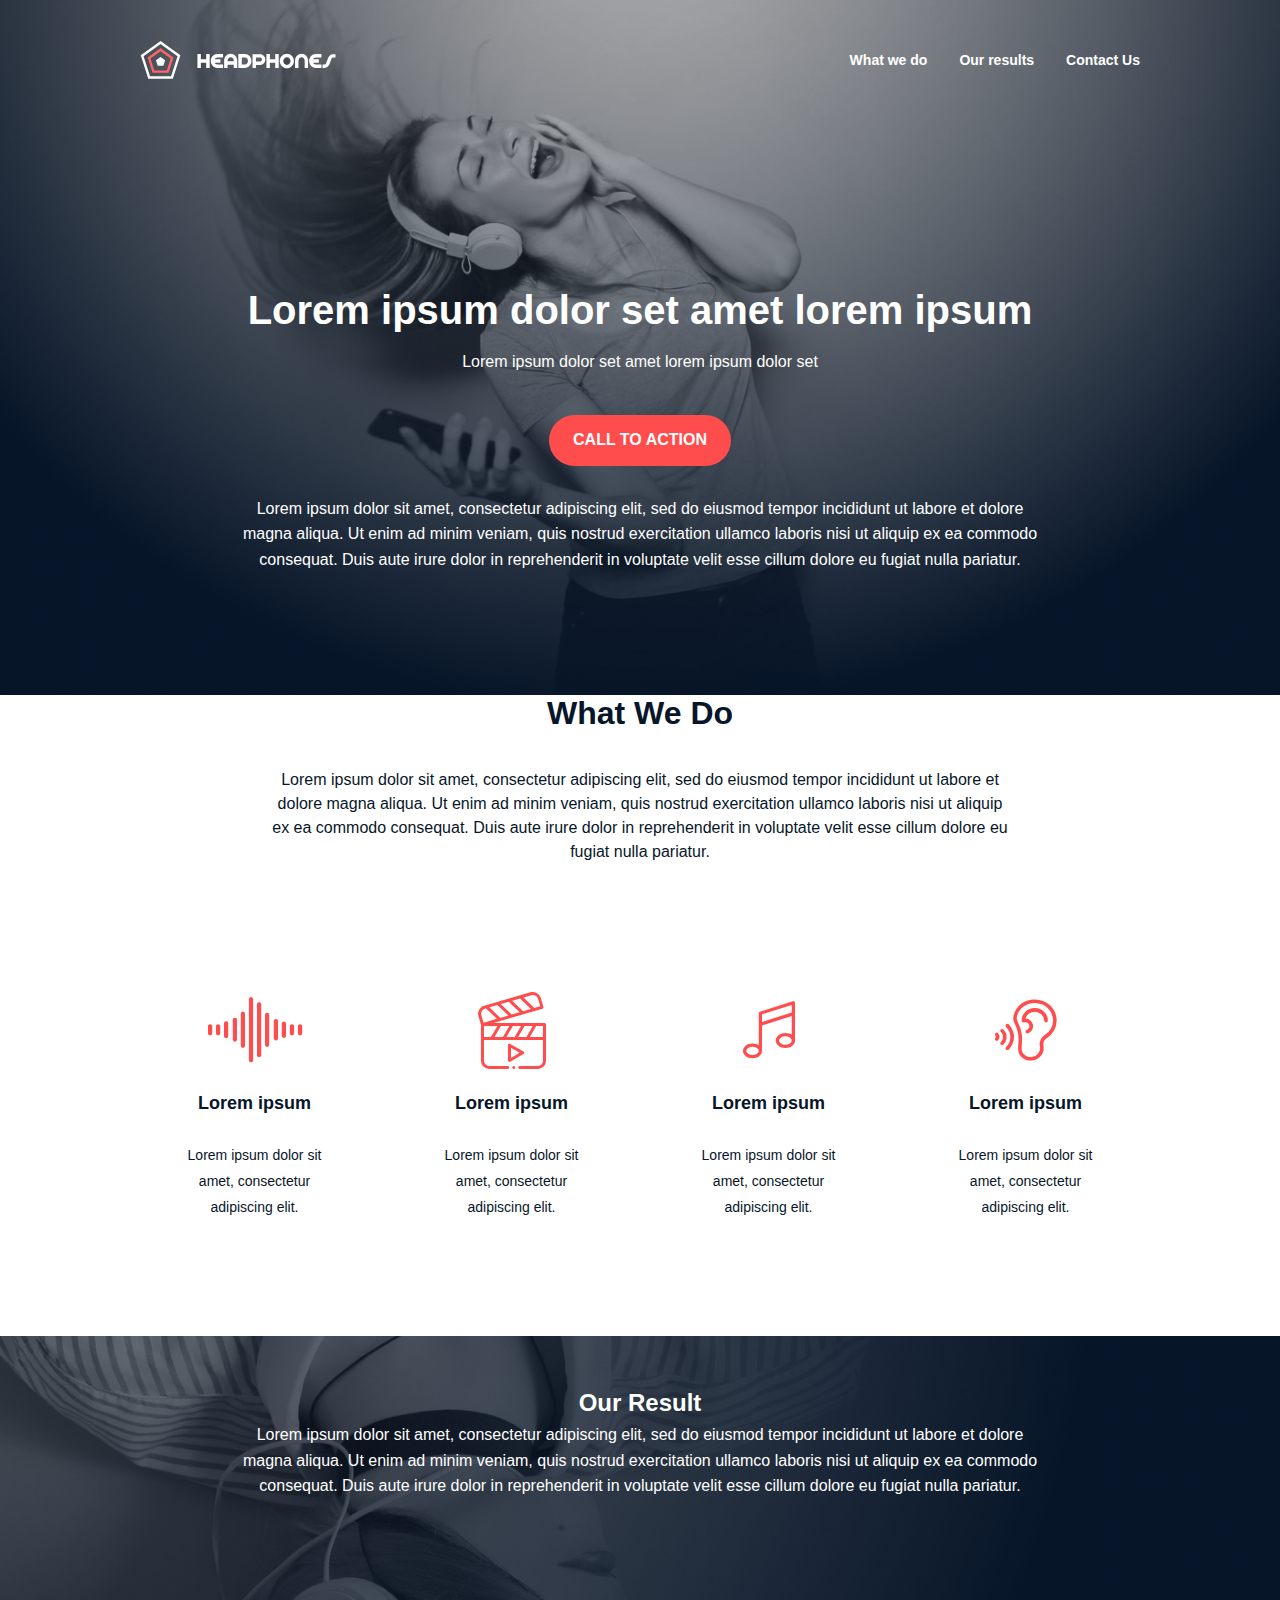
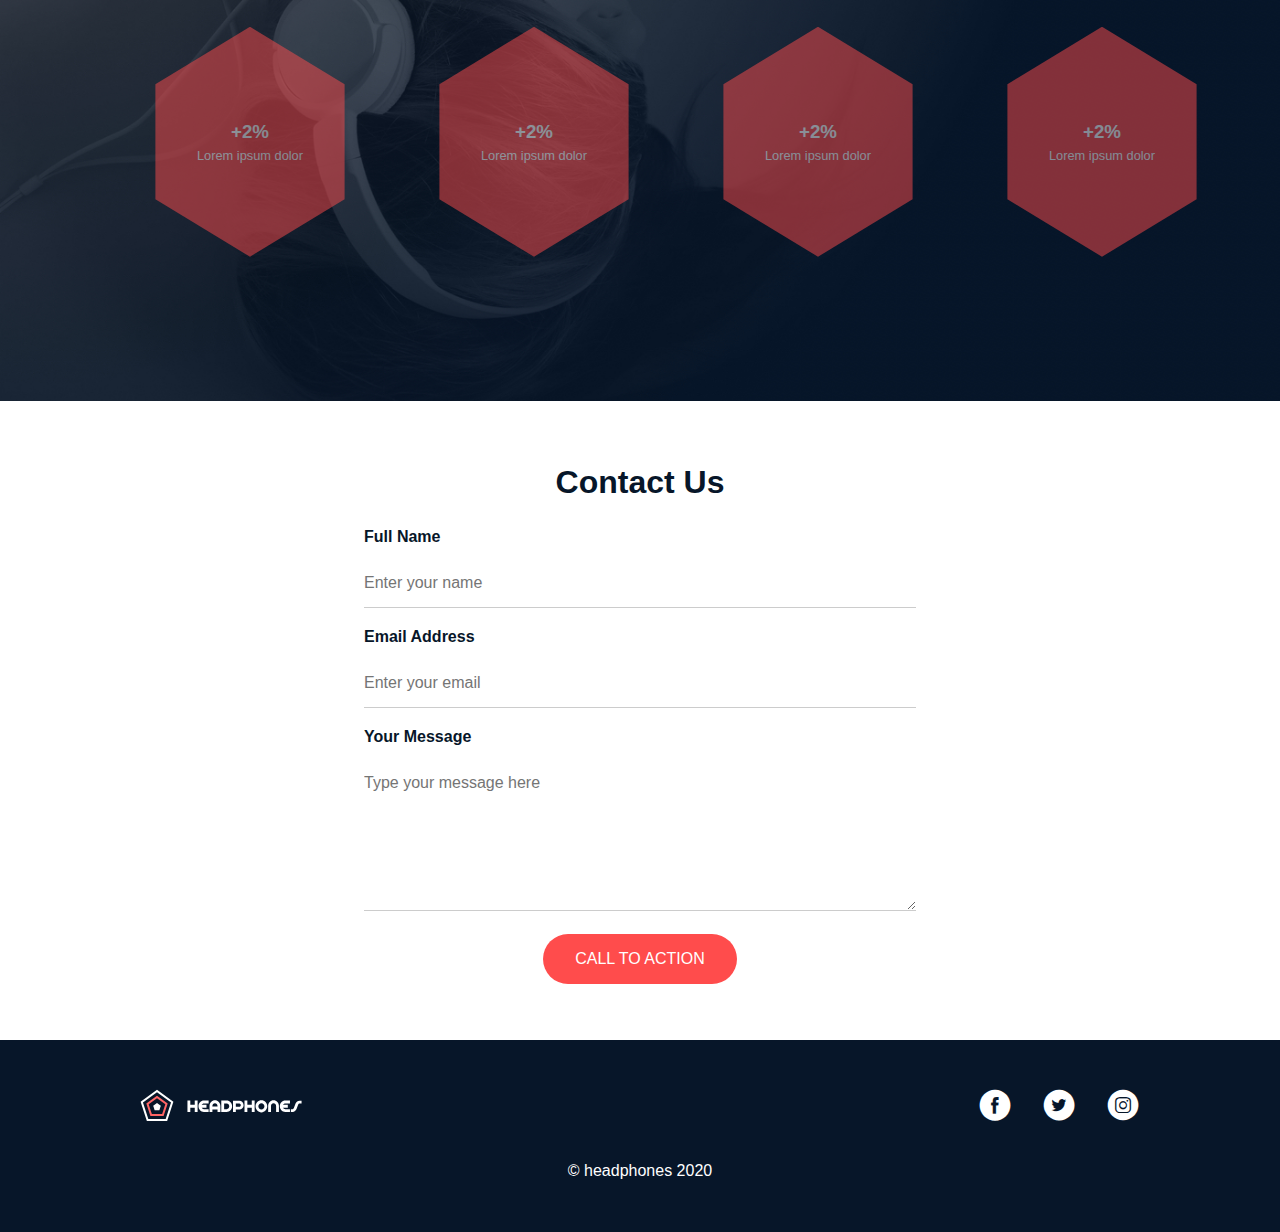
<file: 8-index.html>
<!DOCTYPE html>
<html lang="en">
<head>
    <meta charset="UTF-8" />
    <meta name="viewport" content="width=device-width, initial-scale=1.0" />
    <meta http-equiv="X-UA-Compatible" content="IE=edge" />
    <meta name="keywords" content="headphones, audio, reviews, comparisons, buying guides" />
    <meta name="author" content="Paula Jacqueline Bawuah" />
    <meta name="robots" content="index, follow" />
    <meta name="description" content="A website dedicated to headphones, featuring reviews, comparisons, and buying guides." />
    <link rel="stylesheet" href="https://cdnjs.cloudflare.com/ajax/libs/font-awesome/4.7.0/css/font-awesome.min.css">
    <link rel="stylesheet" href="8-styles.css" />
    <link rel="stylesheet" href="assets/holberton_school-icon/style.css">
    <title>Headphone Enthusiast | Reviews, Comparisons & Buying Guides</title>
</head>
    <body>
        <main>
            <section class="hero" aria-labelledby="hero-heading">
            <header class="hero-banner" role="banner">
                    <button class="hamburger" id="hamburger" aria-label="Toggle navigation menu">
                        <span class="holberton_school-icon-menu" aria-hidden="true"></span>
                    </button>
                    <a href="/" class="logo">
                    <img src="assets/images/logo.svg" alt="Headphones company logo" />
                    </a>
                    <nav class="nav-links" id="navLinks" role="navigation" aria-label="Main Navigation">
                        <ul>
                            <li><a href="#what-we-do">What we do</a></li>
                            <li><a href="#our-results">Our results</a></li>
                            <li><a href="#contact-us">Contact Us</a></li>
                        </ul>
                    </nav>
                </header>
                <div>
                    <h1 id="hero-heading">Lorem ipsum dolor set amet lorem ipsum</h1>
                    <p>Lorem ipsum dolor set amet lorem ipsum dolor set</p>
                    <a href="#what-we-do" class="cta-button" aria-label="Learn more">CALL TO ACTION</a>
                    <p>
                        Lorem ipsum dolor sit amet, consectetur adipiscing elit, sed do eiusmod tempor incididunt ut labore et dolore magna aliqua. Ut enim ad minim veniam, quis nostrud exercitation ullamco laboris nisi ut aliquip ex ea commodo consequat. Duis aute irure dolor in reprehenderit in voluptate velit esse cillum dolore eu fugiat nulla pariatur.
                    </p>
                </div>
            </section>
            <section aria-labelledby="what-we-do" class="what-we-do">
                <div>
                    <h2 id="what-we-do">What We Do</h2>
                    <p>
                    Lorem ipsum dolor sit amet, consectetur adipiscing elit, sed do eiusmod tempor incididunt ut labore et dolore magna aliqua. Ut enim ad minim veniam, quis nostrud exercitation ullamco laboris nisi ut aliquip ex ea commodo consequat. Duis aute irure dolor in reprehenderit in voluptate velit esse cillum dolore eu fugiat nulla pariatur.
                    </p>
                </div>

                <div class="features">
                    <article>
                        <span class="holberton_school-icon-ic_sound"></span>
                        <h3>Lorem ipsum</h3>
                        <p>Lorem ipsum dolor sit amet, consectetur adipiscing elit.</p>
                    </article>

                    <article>
                        <span class="holberton_school-icon-ic_video"></span>
                        <h3>Lorem ipsum</h3>
                        <p>Lorem ipsum dolor sit amet, consectetur adipiscing elit.</p>
                    </article>

                    <article>
                        <span class="holberton_school-icon-ic_music"></span>
                        <h3>Lorem ipsum</h3>
                        <p>Lorem ipsum dolor sit amet, consectetur adipiscing elit.</p>
                    </article>

                    <article>
                        <span class="holberton_school-icon-ic_hearing"></span>
                        <h3>Lorem ipsum</h3>
                        <p>Lorem ipsum dolor sit amet, consectetur adipiscing elit.</p>
                    </article>
                </div>
            </section>
            <div class="our-result" aria-labelledby="our-result">
                <div class="our-result-container">
                    <h2 id="our-result">Our Result</h2>
                    <p>
                    Lorem ipsum dolor sit amet, consectetur adipiscing elit, sed do eiusmod tempor incididunt ut labore et dolore magna aliqua. Ut enim ad minim veniam, quis nostrud exercitation ullamco laboris nisi ut aliquip ex ea commodo consequat. Duis aute irure dolor in reprehenderit in voluptate velit esse cillum dolore eu fugiat nulla pariatur.
                    </p>
                </div>
                <div class="stats">
                    <div class="stat-item">
                        <h3>+2%</h3>
                        <p>Lorem ipsum dolor</p>
                    </div>
                    <div class="stat-item">
                        <h3>+2%</h3>
                        <p>Lorem ipsum dolor</p>
                    </div>
                    <div class="stat-item">
                        <h3>+2%</h3>
                        <p>Lorem ipsum dolor</p>
                    </div>
                    <div class="stat-item">
                        <h3>+2%</h3>
                        <p>Lorem ipsum dolor</p>
                    </div>
                </div>
                </div>
            </section>
            <section aria-labelledby="contact-heading" class="contact">
                <h1 id="contact-heading">Contact Us</h1>
                <form action="#" method="post">
                    
                    <!-- Name Field -->
                    <div class="form-group">
                        <label for="name">Full Name</label>
                        <input type="text" id="name" name="name" required aria-required="true" placeholder="Enter your name">
                    </div>

                    <!-- Email Field -->
                    <div class="form-group">
                        <label for="email">Email Address</label>
                        <input type="email" id="email" name="email" required aria-required="true" placeholder="Enter your email">
                    </div>

                    <!-- Message Field -->
                    <div class="form-group">
                        <label for="message">Your Message</label>
                        <textarea id="message" name="message" rows="5" required aria-required="true" placeholder="Type your message here"></textarea>
                    </div>

                    <!-- Submit Button -->
                    <button class="submit" type="submit">CALL TO ACTION</button>

                </form>
            </section>
        </main>
        <footer>
            <div class="copy">
                <div class="footer-logo">
                    <div>
                        <img src="assets/images/logo.svg" alt="logo">
                    </div>
                    <div class="icon">
                        <span class="holberton_school-icon-ic_facebook"></span>
                        <span class="holberton_school-icon-ic_twitter"></span>
                        <span class="holberton_school-icon-ic_instagram"></span>
                    </div>
                </div>
                <div class="copyright">
                    <p>&copy; headphones 2020</p>
                </div>
            </div>
        </footer>
        <script src="8-script.js"></script>
    </body>
</html>
</file>
<file: 0-styles.css>
*,
::before,
::after {
    box-sizing: border-box;
}

* {
    margin: 0;
    padding: 0;
    border: 0;
    outline: 0;
    font-family: source-sans-pro, sans-serif;
}

ol,
ul {
    list-style: none;
}

img,
svg,
video,
canvas,
picture {
    display: block;
    max-width: 100%;
}

input,
button,
select,
textarea {
    font: inherit;
}

p,
h1,
h2,
h3,
h4,
h5,
h6,
span {
    overflow-wrap: break-word;
    word-wrap: break-word;
    word-break: break-word;
}

:root {
  --primary-color: #071629;
  --secondary-color: #FF6565; 
  --success-color: #fff;
}


header {
    display: flex;
    align-items: center;
    justify-content: space-between;
    padding: 20px 5%;
    position: relative;
    z-index: 2;
}

.logo img {
    width: 161px;
    height: 32px;
    flex-shrink: 0;
}

nav ul {
    display: flex;
    gap: 41px;
    flex-wrap: wrap;
}

nav ul li {
    list-style: none;
}
nav ul li a {
    text-decoration: none;
    color: var(--success-color);
    font-weight: bold;
    font-size: 12px;
    font-style: normal;
    font-weight: 700;
    line-height: normal;
}
nav ul li a:hover,
nav ul li a:active {
    color: var(--secondary-color);
    transition: color 0.3s ease-in-out;
}



/* Hero Section (:start) */

.hero {
    display: flex;
    flex-direction: column;
    align-items: center;
    justify-content: center;
    text-align: center;
    padding: 100px 5%;
    background-image: url('assets/images/headphones_hero_1.jpg');
    background-size: cover;
    background-position: center;
    color: var(--success-color);
    height: 100vh;
    position: absolute;
    top: 0;
    left: 0;
    right: 0;
    z-index: 1;
    overflow: hidden;

}


.hero h1 {
    font-size: 32px;
    font-style: normal;
    font-weight: 700;
    line-height: normal;
    margin-bottom: 10px;
    text-shadow: 2px 2px 4px rgba(0, 0, 0, 0.5);
    padding-top: 150px;
    color: var(--success-color);
}

.hero p {
    font-size: 16px;
    margin-bottom: 60px;
}
.hero .cta-button {
    background-color: var(--secondary-color);
    color: var(--success-color);
    padding: 15px 30px;
    border-radius: 50px;
    text-decoration: none;
    font-weight: bold;
    font-size: 16px;
    font-style: normal;
    line-height: normal;
    transition: all 0.3s ease-in-out;
    box-shadow: 0 4px 6px rgba(0, 0, 0, 0.1);
    border: none;
    cursor: pointer;
    margin-bottom: 10px;
}

.hero .cta-button:hover {
    color: var(--success-color);
    transition: all 0.3s ease-in-out;
    opacity: 0.9;
}

.hero .cta-button:active {
    transform: scale(0.95);
}
.hero p {
    font-size: 16px;
    margin-bottom: 30px;
    color: var(--success-color);
}

.hero p:last-child {
    margin: 40px 0 0;
    color: var(--success-color);
    font-size: 16px;
    line-height: 1.5;
    max-width: 800px;
    text-align: center;
    line-height: 26px;
    padding: 0 20px;
    color: var(--success-color);
    text-shadow: 2px 2px 4px rgba(0, 0, 0, 0.5);
}



@media screen and (max-width: 480px) {
    header {
        flex-direction: row;
        justify-content: space-between;
        align-items: center;
        justify-content: center;
        padding: 15px 20px;
    }

    /* Hide the desktop nav by default on mobile */
    nav ul {
        display: none;
        flex-direction: column;
        gap: 20px;
        position: absolute;
        top: 70px;
        left: 0;
        width: 100%;
        padding: 20px;
        z-index: 3;
    }

    nav ul.active {
        display: flex;
    }

    /* Hero section tweaks */
    .hero {
        padding: 80px 20px;
        background-position: top;
    }

    .hero h1 {
        font-size: 24px;
        padding-top: 50px;
    }

    .hero p,
    .hero .cta-button {
        font-size: 14px;
        padding: 12px 20px;
    }
}
</file>
<file: assets/holberton_school-icon/style.css>
@font-face {
  font-family: 'holberton_school-icon';
  src:  url('fonts/holberton_school-icon.eot?sq4eq4');
  src:  url('fonts/holberton_school-icon.eot?sq4eq4#iefix') format('embedded-opentype'),
    url('fonts/holberton_school-icon.ttf?sq4eq4') format('truetype'),
    url('fonts/holberton_school-icon.woff?sq4eq4') format('woff'),
    url('fonts/holberton_school-icon.svg?sq4eq4#holberton_school-icon') format('svg');
  font-weight: normal;
  font-style: normal;
  font-display: block;
}

[class^="holberton_school-icon-"], [class*=" holberton_school-icon-"] {
  /* use !important to prevent issues with browser extensions that change fonts */
  font-family: 'holberton_school-icon' !important;
  speak: none;
  font-style: normal;
  font-weight: normal;
  font-variant: normal;
  text-transform: none;
  line-height: 1;

  /* Better Font Rendering =========== */
  -webkit-font-smoothing: antialiased;
  -moz-osx-font-smoothing: grayscale;
}

.holberton_school-icon-arrow_1:before {
  content: "\e900";
}
.holberton_school-icon-arrow_2:before {
  content: "\e901";
}
.holberton_school-icon-arrow_3:before {
  content: "\e902";
}
.holberton_school-icon-arrow_4:before {
  content: "\e903";
}
.holberton_school-icon-arrow_5:before {
  content: "\e904";
}
.holberton_school-icon-check:before {
  content: "\e905";
}
.holberton_school-icon-ic_bag:before {
  content: "\e906";
}
.holberton_school-icon-ic_cart:before {
  content: "\e907";
}
.holberton_school-icon-ic_facebook:before {
  content: "\e908";
}
.holberton_school-icon-ic_hearing:before {
  content: "\e909";
}
.holberton_school-icon-ic_instagram:before {
  content: "\e90a";
}
.holberton_school-icon-ic_laptop:before {
  content: "\e90b";
}
.holberton_school-icon-ic_money:before {
  content: "\e90c";
}
.holberton_school-icon-ic_music:before {
  content: "\e90d";
}
.holberton_school-icon-ic_sound:before {
  content: "\e90e";
}
.holberton_school-icon-ic_twitter:before {
  content: "\e90f";
}
.holberton_school-icon-ic_video:before {
  content: "\e910";
}
.holberton_school-icon-menu:before {
  content: "\e911";
}
.holberton_school-icon-search_1:before {
  content: "\e912";
}
.holberton_school-icon-search_2:before {
  content: "\e913";
}
.holberton_school-icon-star:before {
  content: "\e914";
}
</file>
<file: 1-styles.css>
/* ===== Reset & Base ===== */
*,
::before,
::after {
    box-sizing: border-box;
}

* {
    margin: 0;
    padding: 0;
    border: 0;
    outline: 0;
    font-family: source-sans-pro, sans-serif;
}

ol,
ul {
    list-style: none;
}

img,
svg,
video,
canvas,
picture {
    display: block;
    max-width: 100%;
}

input,
button,
select,
textarea {
    font: inherit;
}

p,
h1,
h2,
h3,
h4,
h5,
h6,
span {
    overflow-wrap: break-word;
    word-wrap: break-word;
    word-break: break-word;
}

:root {
    --primary-color: #071629;
    --secondary-color: #FF6565; 
    --success-color: #fff;
}


html, body {
    font-family: Arial, sans-serif;
    line-height: 1.6;
    color: #333;
    overflow-x: hidden;
    scroll-behavior: smooth;
}

/* ===== HERO SECTION ===== */
.hero {
    background: url('assets/images/headphones_hero_1.jpg') no-repeat center/cover;
    color: #fff;
    text-align: center;
    padding: 1rem 2rem;
    height: auto;

}



.hero h1 {
    font-size: 2.5rem;
    margin-bottom: 1rem;
    font-weight: bold;
    font-style: normal;
    line-height: normal;
    color: #fff;
    padding-top: 200px;
}

.hero p {
    max-width: 800px;
    margin: 0 auto 2.5rem;
    
}

.hero > div > p:nth-child(4){
    padding-bottom: 50px;
}

.cta-button {
    display: inline-block;
    background: #ff4c4c;
    color: #fff;
    padding: 0.8rem 1.5rem;
    border-radius: 30px;
    font-weight: bold;
    transition: background 0.3s;
    margin-bottom: 30px;
    text-decoration: none;
}

.cta-button:hover {
    background: #e03a3a;
}

/* ===== NAVBAR INSIDE HERO ===== */
.hero-banner {
    display: flex;
    align-items: center;
    justify-content: space-between;
    padding: 0.5rem 0;
    position: relative;
}

.hamburger {
    display: none;
    background: none;
    color: var(--success-color);
}

.logo img {
    height: 40px;
}

.nav-links ul {
    display: flex;
    gap: 2rem;
    list-style: none;
}

.nav-links a {
    color: #fff;
    font-size: 14px;
    font-weight: bold;
    transition: color 0.3s;
    text-decoration: none;
}

.nav-links a:hover {
    color: #ff4c4c;
}


/* ===== WHAT WE DO ===== */

.what-we-do {
    padding: 80px 5%;
    color: var(--primary-color);
}
.what-we-do div{
    text-align: center;
}
.what-we-do h2 {
    font-size: 32px;
    font-weight: 700;
    line-height: normal;
    margin-bottom: 20px;
}
.what-we-do p {
    font-size: 16px;
    line-height: 1.5;
    color: var(--primary-color);
    max-width: 800px;
    margin: 0 auto 60px;
    text-align: center;
}

.features {
    display: flex;
    align-items: center;
    justify-content: center;
    gap: 58px;
    padding: 40px 0;
}

.features article {
    align-items: center;
    display: flex;
    flex-direction: column;
    justify-content: center;
    padding: 20px;
}

.features article span {
    color: var(--secondary-color);
    font-size: 100px;
    margin-bottom: 10px;
}
.features article h3 {
    font-size: 18px;
    font-weight: 600;
    line-height: 26px;
    margin-bottom: 10px;
}
.features article p {
    font-size: 14px;
    font-weight: 400;
    line-height: 26px;
    color: var(--primary-color);
    text-align: center;
}

/* ===== OUR RESULT ===== */
.our-result {
    background: url('assets/images/headphones_hero_2.jpg') no-repeat center/cover;
    color: #fff;
    text-align: center;
    padding: 3rem 2rem;
    height: auto;
    margin: 0 auto;
}

.our-result p{
    /* max-width: 600px;s */
    text-align: center;
    max-width: 800px;
    margin: 0 auto;
}

.stats {
    display: grid;
    grid-template-columns: repeat(4, 1fr);
    gap: 4rem;
    margin-top: 2rem;
    justify-items: center;

}

.stat-item {
    margin-top: 6rem;
    background: #ff4c4c;
    clip-path: polygon(50% 0%, 93% 25%, 93% 75%, 50% 100%, 7% 75%, 7% 25%);
    width: 220px;
    height: 230px;
    display: flex;
    flex-direction: column;
    align-items: center;
    justify-content: center;
    text-align: center;
}

.stat-item h3 {
    font-size: 1.5rem;
    font-weight: bold;
}

.stat-item p {
    font-size: 0.8rem;
}

@media (min-width: 481px) and (max-width: 1134px) {

    /* Navbar */
    .nav-links ul {
        gap: 1rem;
    }

    /* Slightly smaller hero text */
    .hero h1 {
        font-size: 2.2rem;
        padding-top: 150px;
    }

    .hero p {
        font-size: 1rem;
        padding: 0 1rem;
    }

    /* Features in 2 columns */
    .features {
        flex-wrap: wrap;
        gap: 2rem;
    }

    .features article {
        flex: 1 1 calc(50% - 2rem);
        max-width: calc(50% - 2rem);
    }
}


/* ===== RESPONSIVE DESIGN ===== */
@media (max-width: 480px) {

    /* Navbar layout */
    .nav-links {
        display: none;
        position: absolute;
        top: 60px;
        right: 0;
        background: var(--primary-color);
        width: 100%;
        padding: 1rem 0;
    }

    .nav-links ul {
        flex-direction: column;
        gap: 1rem;
        align-items: center;
    }

    .hamburger {
        display: flex;
    }

    /* Show menu when active */
    .nav-links.active {
        display: flex;
        background: none;
        justify-content: center;
        align-items: center;
    }

    /* Hero text adjustments */
    .hero h1 {
        font-size: 1.8rem;
        padding-top: 100px;
    }

    .hero p {
        font-size: 0.9rem;
        padding: 0 1rem;
    }

    /* Features stacked in single column */
    .features {
        flex-direction: column;
        gap: 2rem;
    }
}
</file>
<file: 2-styles.css>
/* ===== Reset & Base ===== */
*,
::before,
::after {
    box-sizing: border-box;
}

* {
    margin: 0;
    padding: 0;
    border: 0;
    outline: 0;
}

ol,
ul {
    list-style: none;
}

img,
svg,
video,
canvas,
picture {
    display: block;
    max-width: 100%;
}

input,
button,
select,
textarea {
    font: inherit;
}

p,
h1,
h2,
h3,
h4,
h5,
h6,
span {
    overflow-wrap: break-word;
    word-wrap: break-word;
    word-break: break-word;
}


/* Variables */
:root {
    --primary-color: #ff4c4c;
    --hover-color: #e03a3a;
    --dark-bg: #071629;
    --light-bg: #fff;
    --max-width: 1000px;
    --font-family: 'Source Sans Pro', sans-serif;
}

/* Global Styles */



html, body {
    font-family: var(--font-family);
    line-height: 1.6;
    color: var(--light-bg);
    overflow-x: hidden;
    scroll-behavior: smooth;
}


/* ===== HERO SECTION ===== */
.hero {
    background: url('assets/images/headphones_hero_1.jpg') no-repeat center/cover;
    color: var(--light-bg);
    text-align: center;
    padding: 0 1rem;
    height: auto;

}



.hero h1 {
    font-size: 2.5rem;
    margin-bottom: 1rem;
    font-weight: bold;
    font-style: normal;
    line-height: normal;
    color: var(--light-bg);
    padding-top: 200px;
}

.hero p {
    max-width: 800px;
    margin: 0 auto 2.5rem;
    
}

.hero > div > p:nth-child(4){
    padding-bottom: 50px;
}

.cta-button {
    display: inline-block;
    background: var(--primary-color);
    color: #fff;
    padding: 0.8rem 1.5rem;
    border-radius: 30px;
    font-weight: bold;
    transition: background 0.3s;
    margin-bottom: 30px;
    text-decoration: none;
}

.cta-button:hover {
    background: var(--hover-color);
}

/* ===== NAVBAR INSIDE HERO ===== */
.hero-banner {
    display: flex;
    align-items: center;
    justify-content: space-between;
    padding: 0.5rem 0;
    position: relative;
    max-width: 1000px;
    margin: 0 auto;
}

.hamburger {
    display: none;
    background: none;
    color: var(--light-bg);
}

.logo img {
    height: 40px;
}

.nav-links ul {
    display: flex;
    gap: 2rem;
    list-style: none;
}

.nav-links a {
    color: var(--light-bg);
    font-size: 14px;
    font-weight: bold;
    transition: color 0.3s;
    text-decoration: none;
}

.nav-links a:hover {
    color: var(--hover-color);
}


/* ===== WHAT WE DO ===== */

.what-we-do {
    color: var(--dark-bg);
    max-width: 1000px;
    margin: 0 auto;
    
}
.what-we-do div{
    text-align: center;
}
.what-we-do h2 {
    font-size: 32px;
    font-weight: 700;
    line-height: normal;
    margin-bottom: 20px;
}
.what-we-do p {
    font-size: 16px;
    line-height: 1.5;
    color: var(--dark-bg);
    max-width: 800px;
    margin: 0 auto 60px;
    text-align: center;
    padding: 1rem 2rem;
}

.features {
    display: flex;
    align-items: center;
    justify-content: center;
    gap: 28px;
    padding: 40px 0;
}

.features article {
    align-items: center;
    display: flex;
    flex-direction: column;
    justify-content: center;
}

.features article span {
    color: var(--primary-color);
    font-size: 100px;
    margin-bottom: 10px;
}
.features article h3 {
    font-size: 18px;
    font-weight: 600;
    line-height: 26px;
    margin-bottom: 10px;
}
.features article p {
    font-size: 14px;
    font-weight: 400;
    line-height: 26px;
    color: var(--dark-bg);
    text-align: center;
}

/* ===== OUR RESULT ===== */
.our-result {
    background: url('assets/images/headphones_hero_2.jpg') no-repeat center/cover;
    color: var(--light-bg);
    text-align: center;
    margin: 0 auto;
    padding: 3rem 2rem;
}

.our-result-container{
    margin: 0 auto;
    max-width: var(--max-width);
}

.our-result p{
    text-align: center;
    max-width: 800px;
    margin: 0 auto;
}

.stats {
    display: grid;
    grid-template-columns: repeat(4, 1fr);
    gap: 4rem;
    justify-items: center;
    max-width: var(--max-width);
    margin: 2rem auto 0;

}

.stat-item {
    margin-top: 6rem;
    background: url('assets/images/pentagone.png') no-repeat center/cover;
    display: flex;
    flex-direction: column;
    align-items: center;
    justify-content: center;
    text-align: center;
    width: 180px;
    height: 190px;
}

.stat-item h3 {
    font-size: 1.5rem;
    font-weight: bold;
}

.stat-item p {
    font-size: 0.8rem;
}

/* ===== CONTACT FORM===== */

.contact {
    display: flex;
    flex-direction: column;
    justify-content: center;
    align-items: center;
    background: var(--light-bg);
    padding: 3.5rem 1.5rem;
    margin: 0 auto;
    max-width: 600px;
}

/* Heading */
#contact-heading {
    text-align: center;
    margin-bottom: 1rem;
    color: var(--dark-bg);
}

/* Form */
form {
    display: flex;
    flex-direction: column;
    width: 100%;
}

.form-group {
    margin-bottom: 1rem;
}

label {
    display: block;
    margin-bottom: 0.5rem;
    font-weight: bold;
    color: var(--dark-bg);
}

input,
textarea {
    width: 100%;
    padding: 0.75rem 0;
    border-bottom: 1px solid #cccccc;
    font-size: 1rem;
}


input:focus,
textarea:focus {
    outline: none;
}

.submit {
    padding: 0.75rem 2rem;
    max-width: 220px;
    margin: 0 auto;
    font-size: 1rem;
    border: none;
    background-color: var(--primary-color);
    color: var(--light-bg);
    border-radius: 50px;
    cursor: pointer;
    transition: background 0.3s;
}

.submit:hover,
.submit:focus {
    background-color: var(--hover-color);
}


footer{
    background-color: var(--dark-bg);
}

.copy{
    max-width: var(--max-width);
    margin: 0 auto;
    padding: 3rem 0;
}

.footer-logo{
    display: flex;
    justify-content: space-between;
    align-items: center;
    margin-bottom: 36px;
}

.icon{
    display: flex;
    justify-content: center;
    align-items: center;
    gap: 30px;
}

.icon span{
    font-size: 34px;
}

.copyright{
    color: var(--light-bg);
    display: flex;
    justify-content: center;
    align-items: center;
}


@media (min-width: 481px) and (max-width: 1134px) {

    /* Navbar */
    .nav-links ul {
        gap: 1rem;
    }

    /* Slightly smaller hero text */
    .hero h1 {
        font-size: 2.2rem;
        padding-top: 150px;
    }

    .hero p {
        font-size: 1rem;
        padding: 0 1rem;
    }

    /* Features in 2 columns */
    .features {
        flex-wrap: wrap;
        gap: 2rem;
    }

    .features article {
        flex: 1 1 calc(50% - 2rem);
        max-width: calc(50% - 2rem);
    }

        /* Stats in 2 columns */
    .stats {
        grid-template-columns: repeat(2, 1fr);
        gap: 2.5rem;
    }

    .stat-item {
        width: 180px;
        height: 190px;
        margin-top: 2rem;
    }

    .footer-logo {
        flex-direction: column;
        gap: 20px;
        text-align: center;
    }

    .icon {
        gap: 20px;
    }

    .icon span {
        font-size: 28px;
    }
}


/* ===== RESPONSIVE DESIGN ===== */
@media (max-width: 480px) {

    /* Navbar layout */
    .nav-links {
        display: none;
        position: absolute;
        top: 60px;
        right: 0;
        background: var(--dark-bg);
        width: 100%;
        padding: 1rem 0;
    }

    .nav-links ul {
        flex-direction: column;
        gap: 1rem;
        align-items: center;
    }

    .hamburger {
        display: flex;
    }

    /* Show menu when active */
    .nav-links.active {
        display: flex;
        background: none;
        justify-content: center;
        align-items: center;
    }

    /* Hero text adjustments */
    .hero h1 {
        font-size: 1.8rem;
        padding-top: 100px;
    }

    .hero p {
        font-size: 0.9rem;
        padding: 0 1rem;
    }

    /* Features stacked in single column */
    .features {
        flex-direction: column;
        gap: 2rem;
    }

        /* Stats grid becomes 2 columns */
    .stats {
        grid-template-columns: 1fr;
        gap: 2rem;
    }

    .stat-item {
        width: 150px;
        height: 160px;
        margin-top: 2rem;
    }

    .copy {
        padding: 2rem 1rem;
        
    }

    .footer-logo {
        gap: 15px;
        flex-direction: column;
    }

    .icon {
        flex-wrap: wrap;
        gap: 15px;
    }

    .icon span {
        font-size: 24px;
    }

    .copyright {
        font-size: 0.85rem;
        text-align: center;
        flex-direction: column;
        gap: 5px;
    }
}
</file>
<file: 3-styles.css>
/* ===== Reset & Base ===== */
*,
::before,
::after {
    box-sizing: border-box;
}

* {
    margin: 0;
    padding: 0;
    border: 0;
    outline: 0;
}

ol,
ul {
    list-style: none;
}

img,
svg,
video,
canvas,
picture {
    display: block;
    max-width: 100%;
}

input,
button,
select,
textarea {
    font: inherit;
}

p,
h1,
h2,
h3,
h4,
h5,
h6,
span {
    overflow-wrap: break-word;
    word-wrap: break-word;
    word-break: break-word;
}


/* Variables */
:root {
    --primary-color: #ff4c4c;
    --hover-color: #e03a3a;
    --dark-bg: #071629;
    --light-bg: #fff;
    --max-width: 1000px;
    --font-family: 'Source Sans Pro', sans-serif;
}

/* Global Styles */



html, body {
    font-family: var(--font-family);
    line-height: 1.6;
    color: var(--light-bg);
    overflow-x: hidden;
    scroll-behavior: smooth;
}


/* ===== HERO SECTION ===== */
.hero {
    background: url('assets/images/headphones_hero_1.jpg') no-repeat center/cover;
    color: var(--light-bg);
    text-align: center;
    padding: 0 1rem;
    height: auto;

}



.hero h1 {
    font-size: 2.5rem;
    margin-bottom: 1rem;
    font-weight: bold;
    font-style: normal;
    line-height: normal;
    color: var(--light-bg);
    padding-top: 200px;
}

.hero p {
    max-width: 800px;
    margin: 0 auto 2.5rem;
    
}

.hero > div > p:nth-child(4){
    padding-bottom: 50px;
}

.cta-button {
    display: inline-block;
    background: var(--primary-color);
    color: #fff;
    padding: 0.8rem 1.5rem;
    border-radius: 30px;
    font-weight: bold;
    transition: background 0.3s;
    margin-bottom: 30px;
    text-decoration: none;
}

.cta-button:hover {
    background: var(--hover-color);
}

/* ===== NAVBAR INSIDE HERO ===== */
.hero-banner {
    display: flex;
    align-items: center;
    justify-content: space-between;
    padding: 0.5rem 0;
    position: relative;
    max-width: 1000px;
    margin: 0 auto;
}

.hamburger {
    display: none;
    background: none;
    color: var(--light-bg);
}

.logo img {
    height: 40px;
}

.nav-links ul {
    display: flex;
    gap: 2rem;
    list-style: none;
}

.nav-links a {
    color: var(--light-bg);
    font-size: 14px;
    font-weight: bold;
    transition: color 0.3s;
    text-decoration: none;
}

.nav-links a:hover {
    color: var(--hover-color);
}


/* ===== WHAT WE DO ===== */

.what-we-do {
    color: var(--dark-bg);
    max-width: 1000px;
    margin: 0 auto;
    
}
.what-we-do div{
    text-align: center;
}
.what-we-do h2 {
    font-size: 32px;
    font-weight: 700;
    line-height: normal;
    margin-bottom: 20px;
}
.what-we-do p {
    font-size: 16px;
    line-height: 1.5;
    color: var(--dark-bg);
    max-width: 800px;
    margin: 0 auto 60px;
    text-align: center;
    padding: 1rem 2rem;
}

.features {
    display: flex;
    align-items: center;
    justify-content: center;
    gap: 28px;
    padding: 40px 0;
}

.features article {
    align-items: center;
    display: flex;
    flex-direction: column;
    justify-content: center;
}

.features article span {
    color: var(--primary-color);
    font-size: 100px;
    margin-bottom: 10px;
}
.features article h3 {
    font-size: 18px;
    font-weight: 600;
    line-height: 26px;
    margin-bottom: 10px;
}
.features article p {
    font-size: 14px;
    font-weight: 400;
    line-height: 26px;
    color: var(--dark-bg);
    text-align: center;
}

/* ===== OUR RESULT ===== */
.our-result {
    background: url('assets/images/headphones_hero_2.jpg') no-repeat center/cover;
    color: var(--light-bg);
    text-align: center;
    margin: 0 auto;
    padding: 3rem 2rem;
}

.our-result-container{
    margin: 0 auto;
    max-width: var(--max-width);
}

.our-result p{
    text-align: center;
    max-width: 800px;
    margin: 0 auto;
}

.stats {
    display: grid;
    grid-template-columns: repeat(4, 1fr);
    gap: 4rem;
    justify-items: center;
    max-width: var(--max-width);
    margin: 2rem auto 0;

}

.stat-item {
    margin-top: 6rem;
    background: url('assets/images/pentagone.png') no-repeat center/cover;
    display: flex;
    flex-direction: column;
    align-items: center;
    justify-content: center;
    text-align: center;
    width: 180px;
    height: 190px;
}

.stat-item h3 {
    font-size: 1.5rem;
    font-weight: bold;
}

.stat-item p {
    font-size: 0.8rem;
}

@media (min-width: 481px) and (max-width: 1134px) {

    /* Navbar */
    .nav-links ul {
        gap: 1rem;
    }

    /* Slightly smaller hero text */
    .hero h1 {
        font-size: 2.2rem;
        padding-top: 150px;
    }

    .hero p {
        font-size: 1rem;
        padding: 0 1rem;
    }

    /* Features in 2 columns */
    .features {
        flex-wrap: wrap;
        gap: 2rem;
    }

    .features article {
        flex: 1 1 calc(50% - 2rem);
        max-width: calc(50% - 2rem);
    }

        /* Stats in 2 columns */
    .stats {
        grid-template-columns: repeat(2, 1fr);
        gap: 2.5rem;
    }

    .stat-item {
        width: 180px;
        height: 190px;
        margin-top: 2rem;
    }
}

/* ===== CONTACT FORM===== */

.contact {
    display: flex;
    flex-direction: column;
    justify-content: center;
    align-items: center;
    background: var(--light-bg);
    padding: 3.5rem 1.5rem;
    margin: 0 auto;
    max-width: 600px;
}

/* Heading */
#contact-heading {
    text-align: center;
    margin-bottom: 1rem;
    color: var(--dark-bg);
}

/* Form */
form {
    display: flex;
    flex-direction: column;
    width: 100%;
}

.form-group {
    margin-bottom: 1rem;
}

label {
    display: block;
    margin-bottom: 0.5rem;
    font-weight: bold;
    color: var(--dark-bg);
}

input,
textarea {
    width: 100%;
    padding: 0.75rem 0;
    border-bottom: 1px solid #cccccc;
    font-size: 1rem;
}


input:focus,
textarea:focus {
    outline: none;
}

.submit {
    padding: 0.75rem 2rem;
    max-width: 220px;
    margin: 0 auto;
    font-size: 1rem;
    border: none;
    background-color: var(--primary-color);
    color: var(--light-bg);
    border-radius: 50px;
    cursor: pointer;
    transition: background 0.3s;
}

.submit:hover,
.submit:focus {
    background-color: var(--hover-color);
}



/* ===== RESPONSIVE DESIGN ===== */
@media (max-width: 480px) {

    /* Navbar layout */
    .nav-links {
        display: none;
        position: absolute;
        top: 60px;
        right: 0;
        background: var(--dark-bg);
        width: 100%;
        padding: 1rem 0;
    }

    .nav-links ul {
        flex-direction: column;
        gap: 1rem;
        align-items: center;
    }

    .hamburger {
        display: flex;
    }

    /* Show menu when active */
    .nav-links.active {
        display: flex;
        background: none;
        justify-content: center;
        align-items: center;
    }

    /* Hero text adjustments */
    .hero h1 {
        font-size: 1.8rem;
        padding-top: 100px;
    }

    .hero p {
        font-size: 0.9rem;
        padding: 0 1rem;
    }

    /* Features stacked in single column */
    .features {
        flex-direction: column;
        gap: 2rem;
    }

        /* Stats grid becomes 2 columns */
    .stats {
        grid-template-columns: 1fr;
        gap: 2rem;
    }

    .stat-item {
        width: 150px;
        height: 160px;
        margin-top: 2rem;
    }
}
</file>
<file: 4-styles.css>
/* ===== Reset & Base ===== */
*,
::before,
::after {
    box-sizing: border-box;
}

* {
    margin: 0;
    padding: 0;
    border: 0;
    outline: 0;
}

ol,
ul {
    list-style: none;
}

img,
svg,
video,
canvas,
picture {
    display: block;
    max-width: 100%;
}

input,
button,
select,
textarea {
    font: inherit;
}

p,
h1,
h2,
h3,
h4,
h5,
h6,
span {
    overflow-wrap: break-word;
    word-wrap: break-word;
    word-break: break-word;
}


/* Variables */
:root {
    --primary-color: #ff4c4c;
    --hover-color: #e03a3a;
    --dark-bg: #071629;
    --light-bg: #fff;
    --max-width: 1000px;
    --font-family: 'Source Sans Pro', sans-serif;
}

/* Global Styles */



html, body {
    font-family: var(--font-family);
    line-height: 1.6;
    color: var(--light-bg);
    overflow-x: hidden;
    scroll-behavior: smooth;
}


/* ===== HERO SECTION ===== */
.hero {
    background: url('assets/images/headphones_hero_1.jpg') no-repeat center/cover;
    color: var(--light-bg);
    text-align: center;
    padding: 0 1rem;
    height: auto;

}



.hero h1 {
    font-size: 2.5rem;
    margin-bottom: 1rem;
    font-weight: bold;
    font-style: normal;
    line-height: normal;
    color: var(--light-bg);
    padding-top: 200px;
}

.hero p {
    max-width: 800px;
    margin: 0 auto 2.5rem;
    
}

.hero > div > p:nth-child(4){
    padding-bottom: 50px;
}

.cta-button {
    display: inline-block;
    background: var(--primary-color);
    color: #fff;
    padding: 0.8rem 1.5rem;
    border-radius: 30px;
    font-weight: bold;
    transition: background 0.3s;
    margin-bottom: 30px;
    text-decoration: none;
}

.cta-button:hover {
    background: var(--hover-color);
}

/* ===== NAVBAR INSIDE HERO ===== */
.hero-banner {
    display: flex;
    align-items: center;
    justify-content: space-between;
    padding: 0.5rem 0;
    position: relative;
    max-width: 1000px;
    margin: 0 auto;
}

.hamburger {
    display: none;
    background: none;
    color: var(--light-bg);
}

.logo img {
    height: 40px;
}

.nav-links ul {
    display: flex;
    gap: 2rem;
    list-style: none;
}

.nav-links a {
    color: var(--light-bg);
    font-size: 14px;
    font-weight: bold;
    transition: color 0.3s;
    text-decoration: none;
}

.nav-links a:hover {
    color: var(--hover-color);
}


/* ===== WHAT WE DO ===== */

.what-we-do {
    color: var(--dark-bg);
    max-width: 1000px;
    margin: 0 auto;
    
}
.what-we-do div{
    text-align: center;
}
.what-we-do h2 {
    font-size: 32px;
    font-weight: 700;
    line-height: normal;
    margin-bottom: 20px;
}
.what-we-do p {
    font-size: 16px;
    line-height: 1.5;
    color: var(--dark-bg);
    max-width: 800px;
    margin: 0 auto 60px;
    text-align: center;
    padding: 1rem 2rem;
}

.features {
    display: flex;
    align-items: center;
    justify-content: center;
    gap: 28px;
    padding: 40px 0;
}

.features article {
    align-items: center;
    display: flex;
    flex-direction: column;
    justify-content: center;
}

.features article span {
    color: var(--primary-color);
    font-size: 100px;
    margin-bottom: 10px;
}
.features article h3 {
    font-size: 18px;
    font-weight: 600;
    line-height: 26px;
    margin-bottom: 10px;
}
.features article p {
    font-size: 14px;
    font-weight: 400;
    line-height: 26px;
    color: var(--dark-bg);
    text-align: center;
}

/* ===== OUR RESULT ===== */
.our-result {
    background: url('assets/images/headphones_hero_2.jpg') no-repeat center/cover;
    color: var(--light-bg);
    text-align: center;
    margin: 0 auto;
    padding: 3rem 2rem;
}

.our-result-container{
    margin: 0 auto;
    max-width: var(--max-width);
}

.our-result p{
    text-align: center;
    max-width: 800px;
    margin: 0 auto;
}

.stats {
    display: grid;
    grid-template-columns: repeat(4, 1fr);
    gap: 4rem;
    justify-items: center;
    max-width: var(--max-width);
    margin: 2rem auto 0;

}

.stat-item {
    margin-top: 6rem;
    background: url('assets/images/pentagone.png') no-repeat center/cover;
    display: flex;
    flex-direction: column;
    align-items: center;
    justify-content: center;
    text-align: center;
    width: 180px;
    height: 190px;
}

.stat-item h3 {
    font-size: 1.5rem;
    font-weight: bold;
}

.stat-item p {
    font-size: 0.8rem;
}

/* ===== CONTACT FORM===== */

.contact {
    display: flex;
    flex-direction: column;
    justify-content: center;
    align-items: center;
    background: var(--light-bg);
    padding: 3.5rem 1.5rem;
    margin: 0 auto;
    max-width: 600px;
}

/* Heading */
#contact-heading {
    text-align: center;
    margin-bottom: 1rem;
    color: var(--dark-bg);
}

/* Form */
form {
    display: flex;
    flex-direction: column;
    width: 100%;
}

.form-group {
    margin-bottom: 1rem;
}

label {
    display: block;
    margin-bottom: 0.5rem;
    font-weight: bold;
    color: var(--dark-bg);
}

input,
textarea {
    width: 100%;
    padding: 0.75rem 0;
    border-bottom: 1px solid #cccccc;
    font-size: 1rem;
}


input:focus,
textarea:focus {
    outline: none;
}

.submit {
    padding: 0.75rem 2rem;
    max-width: 220px;
    margin: 0 auto;
    font-size: 1rem;
    border: none;
    background-color: var(--primary-color);
    color: var(--light-bg);
    border-radius: 50px;
    cursor: pointer;
    transition: background 0.3s;
}

.submit:hover,
.submit:focus {
    background-color: var(--hover-color);
}


footer{
    background-color: var(--dark-bg);
}

.copy{
    max-width: var(--max-width);
    margin: 0 auto;
    padding: 3rem 0;
}

.footer-logo{
    display: flex;
    justify-content: space-between;
    align-items: center;
    margin-bottom: 36px;
}

.icon{
    display: flex;
    justify-content: center;
    align-items: center;
    gap: 30px;
}

.icon span{
    font-size: 34px;
}

.copyright{
    color: var(--light-bg);
    display: flex;
    justify-content: center;
    align-items: center;
}


@media (min-width: 481px) and (max-width: 1134px) {

    /* Navbar */
    .nav-links ul {
        gap: 1rem;
    }

    /* Slightly smaller hero text */
    .hero h1 {
        font-size: 2.2rem;
        padding-top: 150px;
    }

    .hero p {
        font-size: 1rem;
        padding: 0 1rem;
    }

    /* Features in 2 columns */
    .features {
        flex-wrap: wrap;
        gap: 2rem;
    }

    .features article {
        flex: 1 1 calc(50% - 2rem);
        max-width: calc(50% - 2rem);
    }

        /* Stats in 2 columns */
    .stats {
        grid-template-columns: repeat(2, 1fr);
        gap: 2.5rem;
    }

    .stat-item {
        width: 180px;
        height: 190px;
        margin-top: 2rem;
    }

    .footer-logo {
        flex-direction: column;
        gap: 20px;
        text-align: center;
    }

    .icon {
        gap: 20px;
    }

    .icon span {
        font-size: 28px;
    }
}


/* ===== RESPONSIVE DESIGN ===== */
@media (max-width: 480px) {

    /* Navbar layout */
    .nav-links {
        display: none;
        position: absolute;
        top: 60px;
        right: 0;
        background: var(--dark-bg);
        width: 100%;
        padding: 1rem 0;
    }

    .nav-links ul {
        flex-direction: column;
        gap: 1rem;
        align-items: center;
    }

    .hamburger {
        display: flex;
    }

    /* Show menu when active */
    .nav-links.active {
        display: flex;
        background: none;
        justify-content: center;
        align-items: center;
    }

    /* Hero text adjustments */
    .hero h1 {
        font-size: 1.8rem;
        padding-top: 100px;
    }

    .hero p {
        font-size: 0.9rem;
        padding: 0 1rem;
    }

    /* Features stacked in single column */
    .features {
        flex-direction: column;
        gap: 2rem;
    }

        /* Stats grid becomes 2 columns */
    .stats {
        grid-template-columns: 1fr;
        gap: 2rem;
    }

    .stat-item {
        width: 150px;
        height: 160px;
        margin-top: 2rem;
    }

    .copy {
        padding: 2rem 1rem;
        
    }

    .footer-logo {
        gap: 15px;
        flex-direction: column;
    }

    .icon {
        flex-wrap: wrap;
        gap: 15px;
    }

    .icon span {
        font-size: 24px;
    }

    .copyright {
        font-size: 0.85rem;
        text-align: center;
        flex-direction: column;
        gap: 5px;
    }
}
</file>
<file: 7-styles.css>
/* ===== Reset & Base ===== */
*,
::before,
::after {
    box-sizing: border-box;
}

* {
    margin: 0;
    padding: 0;
    border: 0;
    outline: 0;
}

ol,
ul {
    list-style: none;
}

img,
svg,
video,
canvas,
picture {
    display: block;
    max-width: 100%;
}

input,
button,
select,
textarea {
    font: inherit;
}

p,
h1,
h2,
h3,
h4,
h5,
h6,
span {
    overflow-wrap: break-word;
    word-wrap: break-word;
    word-break: break-word;
}


/* Variables */
:root {
    --primary-color: #ff4c4c;
    --hover-color: #e03a3a;
    --dark-bg: #071629;
    --light-bg: #fff;
    --max-width: 1000px;
    --font-family: 'Source Sans Pro', sans-serif;
}

/* Global Styles */



html, body {
    font-family: var(--font-family);
    line-height: 1.6;
    color: var(--light-bg);
    overflow-x: hidden;
    scroll-behavior: smooth;
}


/* ===== HERO SECTION ===== */
.hero {
    background: url('assets/images/headphones_hero_1.jpg') no-repeat center/cover;
    color: var(--light-bg);
    text-align: center;
    padding: 0 1rem;
    height: auto;

}



.hero h1 {
    font-size: 2.5rem;
    margin-bottom: 1rem;
    font-weight: bold;
    font-style: normal;
    line-height: normal;
    color: var(--light-bg);
    padding-top: 200px;
}

.hero p {
    max-width: 800px;
    margin: 0 auto 2.5rem;
    
}

.hero > div > p:nth-child(4){
    padding-bottom: 50px;
}

.cta-button {
    display: inline-block;
    background: var(--primary-color);
    color: #fff;
    padding: 0.8rem 1.5rem;
    border-radius: 30px;
    font-weight: bold;
    transition: background 0.3s;
    margin-bottom: 30px;
    text-decoration: none;
}

.cta-button:hover {
    background: var(--hover-color);
}

/* ===== NAVBAR INSIDE HERO ===== */
.hero-banner {
    display: flex;
    align-items: center;
    justify-content: space-between;
    padding: 0.5rem 0;
    position: relative;
    max-width: 1000px;
    margin: 0 auto;
}

.hamburger {
    display: none;
    background: none;
    color: var(--light-bg);
}

.logo img {
    height: 40px;
}

.nav-links ul {
    display: flex;
    gap: 2rem;
    list-style: none;
}

.nav-links a {
    color: var(--light-bg);
    font-size: 14px;
    font-weight: bold;
    transition: color 0.3s;
    text-decoration: none;
}

.nav-links a:hover {
    color: var(--hover-color);
}


/* ===== WHAT WE DO ===== */

.what-we-do {
    color: var(--dark-bg);
    max-width: 1000px;
    margin: 0 auto;
    
}
.what-we-do div{
    text-align: center;
}
.what-we-do h2 {
    font-size: 32px;
    font-weight: 700;
    line-height: normal;
    margin-bottom: 20px;
}
.what-we-do p {
    font-size: 16px;
    line-height: 1.5;
    color: var(--dark-bg);
    max-width: 800px;
    margin: 0 auto 60px;
    text-align: center;
    padding: 1rem 2rem;
}

.features {
    display: flex;
    align-items: center;
    justify-content: center;
    gap: 28px;
    padding: 40px 0;
}

.features article {
    align-items: center;
    display: flex;
    flex-direction: column;
    justify-content: center;
}

.features article span {
    color: var(--primary-color);
    font-size: 100px;
    margin-bottom: 10px;
}
.features article h3 {
    font-size: 18px;
    font-weight: 600;
    line-height: 26px;
    margin-bottom: 10px;
}
.features article p {
    font-size: 14px;
    font-weight: 400;
    line-height: 26px;
    color: var(--dark-bg);
    text-align: center;
}

/* ===== OUR RESULT ===== */
.our-result {
    background: url('assets/images/headphones_hero_2.jpg') no-repeat center/cover;
    color: var(--light-bg);
    text-align: center;
    margin: 0 auto;
    padding: 3rem 2rem;
}

.our-result-container{
    margin: 0 auto;
    max-width: var(--max-width);
}

.our-result p{
    text-align: center;
    max-width: 800px;
    margin: 0 auto;
}

.stats {
    display: grid;
    grid-template-columns: repeat(4, 1fr);
    gap: 4rem;
    justify-items: center;
    max-width: var(--max-width);
    margin: 2rem auto 0;

}

.stat-item {
    margin: 6rem 0;
    background: var(--primary-color);
    clip-path: polygon(50% 0%, 93% 25%, 93% 75%, 50% 100%, 7% 75%, 7% 25%);
    width: 220px;
    height: 230px;
    display: flex;
    flex-direction: column;
    align-items: center;
    justify-content: center;
    text-align: center;
} 

.stat-item h3 {
    font-size: 1.5rem;
    font-weight: bold;
}

.stat-item p {
    font-size: 0.8rem;
}

/* ===== CONTACT FORM===== */

.contact {
    display: flex;
    flex-direction: column;
    justify-content: center;
    align-items: center;
    background: var(--light-bg);
    padding: 3.5rem 1.5rem;
    margin: 0 auto;
    max-width: 600px;
}

/* Heading */
#contact-heading {
    text-align: center;
    margin-bottom: 1rem;
    color: var(--dark-bg);
}

/* Form */
form {
    display: flex;
    flex-direction: column;
    width: 100%;
}

.form-group {
    margin-bottom: 1rem;
}

label {
    display: block;
    margin-bottom: 0.5rem;
    font-weight: bold;
    color: var(--dark-bg);
}

input,
textarea {
    width: 100%;
    padding: 0.75rem 0;
    border-bottom: 1px solid #cccccc;
    font-size: 1rem;
}


input:focus,
textarea:focus {
    outline: none;
}

.submit {
    padding: 0.75rem 2rem;
    max-width: 220px;
    margin: 0 auto;
    font-size: 1rem;
    border: none;
    background-color: var(--primary-color);
    color: var(--light-bg);
    border-radius: 50px;
    cursor: pointer;
    transition: background 0.3s;
}

.submit:hover,
.submit:focus {
    background-color: var(--hover-color);
}


footer{
    background-color: var(--dark-bg);
}

.copy{
    max-width: var(--max-width);
    margin: 0 auto;
    padding: 3rem 0;
}

.footer-logo{
    display: flex;
    justify-content: space-between;
    align-items: center;
    margin-bottom: 36px;
}

.icon{
    display: flex;
    justify-content: center;
    align-items: center;
    gap: 30px;
}

.icon span{
    font-size: 34px;
}

.copyright{
    color: var(--light-bg);
    display: flex;
    justify-content: center;
    align-items: center;
}


@media (min-width: 481px) and (max-width: 1134px) {

    /* Navbar */
    .nav-links ul {
        gap: 1rem;
    }

    /* Slightly smaller hero text */
    .hero h1 {
        font-size: 2.2rem;
        padding-top: 150px;
    }

    .hero p {
        font-size: 1rem;
        padding: 0 1rem;
    }

    /* Features in 2 columns */
    .features {
        flex-wrap: wrap;
        gap: 2rem;
    }

    .features article {
        flex: 1 1 calc(50% - 2rem);
        max-width: calc(50% - 2rem);
    }

        /* Stats in 2 columns */
    .stats {
        grid-template-columns: repeat(2, 1fr);
        gap: 2.5rem;
    }

    .stat-item {
        width: 180px;
        height: 190px;
        margin-top: 2rem;
    }

    .footer-logo {
        flex-direction: column;
        gap: 20px;
        text-align: center;
    }

    .icon {
        gap: 20px;
    }

    .icon span {
        font-size: 28px;
    }
}


/* ===== RESPONSIVE DESIGN ===== */
@media (max-width: 480px) {

    /* Navbar layout */
    .nav-links {
        display: none;
        position: absolute;
        top: 60px;
        right: 0;
        background: var(--dark-bg);
        width: 100%;
        padding: 1rem 0;
    }

    .nav-links ul {
        flex-direction: column;
        gap: 1rem;
        align-items: center;
    }

    .hamburger {
        display: flex;
    }

    /* Show menu when active */
    .nav-links.active {
        display: flex;
        background: none;
        justify-content: center;
        align-items: center;
    }

    /* Hero text adjustments */
    .hero h1 {
        font-size: 1.8rem;
        padding-top: 100px;
    }

    .hero p {
        font-size: 0.9rem;
        padding: 0 1rem;
    }

    /* Features stacked in single column */
    .features {
        flex-direction: column;
        gap: 2rem;
    }

        /* Stats grid becomes 2 columns */
    .stats {
        grid-template-columns: 1fr;
        gap: 2rem;
    }

    .stat-item {
        width: 150px;
        height: 160px;
        margin-top: 2rem;
    }

    .copy {
        padding: 2rem 1rem;
        
    }

    .footer-logo {
        gap: 15px;
        flex-direction: column;
    }

    .icon {
        flex-wrap: wrap;
        gap: 15px;
    }

    .icon span {
        font-size: 24px;
    }

    .copyright {
        font-size: 0.85rem;
        text-align: center;
        flex-direction: column;
        gap: 5px;
    }
}



/* === Fun Animations for "What we do" features === */

/* Continuous floating animation for all items */
.features article {
    transition: transform 0.3s ease, box-shadow 0.3s ease;
    animation: float 3s ease-in-out infinite;
}

/* Hover scaling & slight rotation */
.features article:hover {
    transform: scale(1.08) rotate(2deg);
    box-shadow: 0 8px 20px rgba(0,0,0,0.15);
}

/* Floating animation keyframes */
@keyframes float {
    0%, 100% {
        transform: translateY(0);
    }
    50% {
        transform: translateY(-8px);
    }
}

/* === Fun Animations for "Our Results" stats === */
.stat-item {
    transition: transform 0.3s ease, opacity 0.3s ease;
    animation: popIn 1s ease forwards;
    opacity: 0.5;
}

/* Pop-in effect when page loads */
@keyframes popIn {
    0% {
        transform: scale(0.8);
        opacity: 0;
    }
    100% {
        transform: scale(1);
        opacity: 1;
    }
}

/* Bouncy hover effect for stats */
.stat-item:hover {
    animation: bounce 0.6s ease;
}

@keyframes bounce {
    0%, 100% {
        transform: translateY(0);
    }
    30% {
        transform: translateY(-10px);
    }
    60% {
        transform: translateY(5px);
    }
}
</file>
<file: 8-styles.css>
/* ===== Reset & Base ===== */
*,
::before,
::after {
    box-sizing: border-box;
}

* {
    margin: 0;
    padding: 0;
    border: 0;
    outline: 0;
}

ol,
ul {
    list-style: none;
}

img,
svg,
video,
canvas,
picture {
    display: block;
    max-width: 100%;
}

input,
button,
select,
textarea {
    font: inherit;
}

p,
h1,
h2,
h3,
h4,
h5,
h6,
span {
    overflow-wrap: break-word;
    word-wrap: break-word;
    word-break: break-word;
}


/* Variables */
:root {
    --primary-color: #ff4c4c;
    --hover-color: #e03a3a;
    --dark-bg: #071629;
    --light-bg: #fff;
    --max-width: 1000px;
    --font-family: 'Source Sans Pro', sans-serif;
}

/* Global Styles */



html, body {
    font-family: var(--font-family);
    line-height: 1.6;
    color: var(--light-bg);
    overflow-x: hidden;
    scroll-behavior: smooth;
}


/* ===== HERO SECTION ===== */
.hero {
    background: url('assets/images/headphones_hero_1.jpg') no-repeat center/cover;
    color: var(--light-bg);
    text-align: center;
    padding: 2rem 1rem;
    height: auto;

}



.hero h1 {
    font-size: 2.5rem;
    margin-bottom: 1rem;
    font-weight: bold;
    font-style: normal;
    line-height: normal;
    color: var(--light-bg);
    padding-top: 200px;
}

.hero p {
    max-width: 800px;
    margin: 0 auto 2.5rem;
    
}

.hero > div > p:nth-child(4){
    padding-bottom: 50px;
}

.cta-button {
    display: inline-block;
    background: var(--primary-color);
    color: #fff;
    padding: 0.8rem 1.5rem;
    border-radius: 30px;
    font-weight: bold;
    transition: background 0.3s;
    margin-bottom: 30px;
    text-decoration: none;
}

.cta-button:hover {
    background: var(--hover-color);
}

/* ===== NAVBAR INSIDE HERO ===== */
.hero-banner {
    display: flex;
    align-items: center;
    justify-content: space-between;
    padding: 0.5rem 0;
    position: relative;
    max-width: 1000px;
    margin: 0 auto;
}

.hamburger {
    display: none;
    background: none;
    color: var(--light-bg);
}

.logo img {
    height: 40px;
}

.nav-links ul {
    display: flex;
    gap: 2rem;
    list-style: none;
}

.nav-links a {
    color: var(--light-bg);
    font-size: 14px;
    font-weight: bold;
    transition: color 0.3s;
    text-decoration: none;
}

.nav-links a:hover {
    color: var(--hover-color);
}


/* ===== WHAT WE DO ===== */

.what-we-do {
    color: var(--dark-bg);
    max-width: 1000px;
    margin: 0 auto;
    
}
.what-we-do div{
    text-align: center;
}
.what-we-do h2 {
    font-size: 32px;
    font-weight: 700;
    line-height: normal;
    margin-bottom: 20px;
}
.what-we-do p {
    font-size: 16px;
    line-height: 1.5;
    color: var(--dark-bg);
    max-width: 800px;
    margin: 0 auto 60px;
    text-align: center;
    padding: 1rem 2rem;
}

.features {
    display: flex;
    align-items: center;
    justify-content: center;
    gap: 28px;
    padding: 40px 0;
}

.features article {
    align-items: center;
    display: flex;
    flex-direction: column;
    justify-content: center;
}

.features article span {
    color: var(--primary-color);
    font-size: 100px;
    margin-bottom: 10px;
}
.features article h3 {
    font-size: 18px;
    font-weight: 600;
    line-height: 26px;
    margin-bottom: 10px;
}
.features article p {
    font-size: 14px;
    font-weight: 400;
    line-height: 26px;
    color: var(--dark-bg);
    text-align: center;
}

/* ===== OUR RESULT ===== */
.our-result {
    background: url('assets/images/headphones_hero_2.jpg') no-repeat center/cover;
    color: var(--light-bg);
    text-align: center;
    margin: 0 auto;
    padding: 3rem 2rem;
}

.our-result-container{
    margin: 0 auto;
    max-width: var(--max-width);
}

.our-result p{
    text-align: center;
    max-width: 800px;
    margin: 0 auto;
}

.stats {
    display: grid;
    grid-template-columns: repeat(4, 1fr);
    gap: 4rem;
    justify-items: center;
    max-width: var(--max-width);
    margin: 2rem auto 0;

}

.stat-item {
    margin: 6rem 0;
    background: var(--primary-color);
    clip-path: polygon(50% 0%, 93% 25%, 93% 75%, 50% 100%, 7% 75%, 7% 25%);
    width: 220px;
    height: 230px;
    display: flex;
    flex-direction: column;
    align-items: center;
    justify-content: center;
    text-align: center;
} 

.stat-item h3 {
    font-size: 1.5rem;
    font-weight: bold;
}

.stat-item p {
    font-size: 0.8rem;
}

/* ===== CONTACT FORM===== */

.contact {
    display: flex;
    flex-direction: column;
    justify-content: center;
    align-items: center;
    background: var(--light-bg);
    padding: 3.5rem 1.5rem;
    margin: 0 auto;
    max-width: 600px;
}

/* Heading */
#contact-heading {
    text-align: center;
    margin-bottom: 1rem;
    color: var(--dark-bg);
}

/* Form */
form {
    display: flex;
    flex-direction: column;
    width: 100%;
}

.form-group {
    margin-bottom: 1rem;
}

label {
    display: block;
    margin-bottom: 0.5rem;
    font-weight: bold;
    color: var(--dark-bg);
}

input,
textarea {
    width: 100%;
    padding: 0.75rem 0;
    border-bottom: 1px solid #cccccc;
    font-size: 1rem;
}


input:focus,
textarea:focus {
    outline: none;
}

.submit {
    padding: 0.75rem 2rem;
    max-width: 220px;
    margin: 0 auto;
    font-size: 1rem;
    border: none;
    background-color: var(--primary-color);
    color: var(--light-bg);
    border-radius: 50px;
    cursor: pointer;
    transition: background 0.3s;
}

.submit:hover,
.submit:focus {
    background-color: var(--hover-color);
}


footer{
    background-color: var(--dark-bg);
}

.copy{
    max-width: var(--max-width);
    margin: 0 auto;
    padding: 3rem 0;
}

.footer-logo{
    display: flex;
    justify-content: space-between;
    align-items: center;
    margin-bottom: 36px;
}

.icon{
    display: flex;
    justify-content: center;
    align-items: center;
    gap: 30px;
}

.icon span{
    font-size: 34px;
}

.copyright{
    color: var(--light-bg);
    display: flex;
    justify-content: center;
    align-items: center;
}


@media (min-width: 481px) and (max-width: 1134px) {

    /* Navbar */
    .nav-links ul {
        gap: 1rem;
    }

    /* Slightly smaller hero text */
    .hero h1 {
        font-size: 2.2rem;
        padding-top: 150px;
    }

    .hero p {
        font-size: 1rem;
        padding: 0 1rem;
    }

    /* Features in 2 columns */
    .features {
        flex-wrap: wrap;
        gap: 2rem;
    }

    .features article {
        flex: 1 1 calc(50% - 2rem);
        max-width: calc(50% - 2rem);
    }

        /* Stats in 2 columns */
    .stats {
        grid-template-columns: repeat(2, 1fr);
        gap: 2.5rem;
    }

    .stat-item {
        width: 180px;
        height: 190px;
        margin-top: 2rem;
    }

    .footer-logo {
        flex-direction: column;
        gap: 20px;
        text-align: center;
    }

    .icon {
        gap: 20px;
    }

    .icon span {
        font-size: 28px;
    }
}


/* ===== RESPONSIVE DESIGN ===== */
@media (max-width: 480px) {

    /* Navbar layout */
    .nav-links {
        display: none;
        position: absolute;
        top: 60px;
        right: 0;
        background: var(--dark-bg);
        width: 100%;
        padding: 1rem 0;
    }

    .nav-links ul {
        flex-direction: column;
        gap: 1rem;
        align-items: center;
    }

    .hamburger {
        display: flex;
    }

    /* Show menu when active */
    .nav-links.active {
        display: flex;
        background: none;
        justify-content: center;
        align-items: center;
    }

    /* Hero text adjustments */
    .hero h1 {
        font-size: 1.8rem;
        padding-top: 150px;
    }

    .hero p {
        font-size: 0.9rem;
        padding: 0 1rem;
    }

    /* Features stacked in single column */
    .features {
        flex-direction: column;
        gap: 2rem;
    }

        /* Stats grid becomes 2 columns */
    .stats {
        grid-template-columns: 1fr;
        gap: 2rem;
    }

    .stat-item {
        width: 150px;
        height: 160px;
        margin-top: 2rem;
    }

    .copy {
        padding: 2rem 1rem;
        
    }

    .footer-logo {
        gap: 15px;
        flex-direction: column;
    }

    .icon {
        flex-wrap: wrap;
        gap: 15px;
    }

    .icon span {
        font-size: 24px;
    }

    .copyright {
        font-size: 0.85rem;
        text-align: center;
        flex-direction: column;
        gap: 5px;
    }
}



/* === Fun Animations for "What we do" features === */

/* Continuous floating animation for all items */
.features article {
    transition: transform 0.3s ease, box-shadow 0.3s ease;
    animation: float 3s ease-in-out infinite;
}

/* Hover scaling & slight rotation */
.features article:hover {
    transform: scale(1.08) rotate(2deg);
    box-shadow: 0 8px 20px rgba(0,0,0,0.15);
}

/* Floating animation keyframes */
@keyframes float {
    0%, 100% {
        transform: translateY(0);
    }
    50% {
        transform: translateY(-8px);
    }
}

/* === Fun Animations for "Our Results" stats === */
.stat-item {
    transition: transform 0.3s ease, opacity 0.3s ease;
    animation: popIn 1s ease forwards;
    opacity: 0.5;
}

/* Pop-in effect when page loads */
@keyframes popIn {
    0% {
        transform: scale(0.8);
        opacity: 0;
    }
    100% {
        transform: scale(1);
        opacity: 1;
    }
}

/* Bouncy hover effect for stats */
.stat-item:hover {
    animation: bounce 0.6s ease;
}

@keyframes bounce {
    0%, 100% {
        transform: translateY(0);
    }
    30% {
        transform: translateY(-10px);
    }
    60% {
        transform: translateY(5px);
    }
}
</file>
